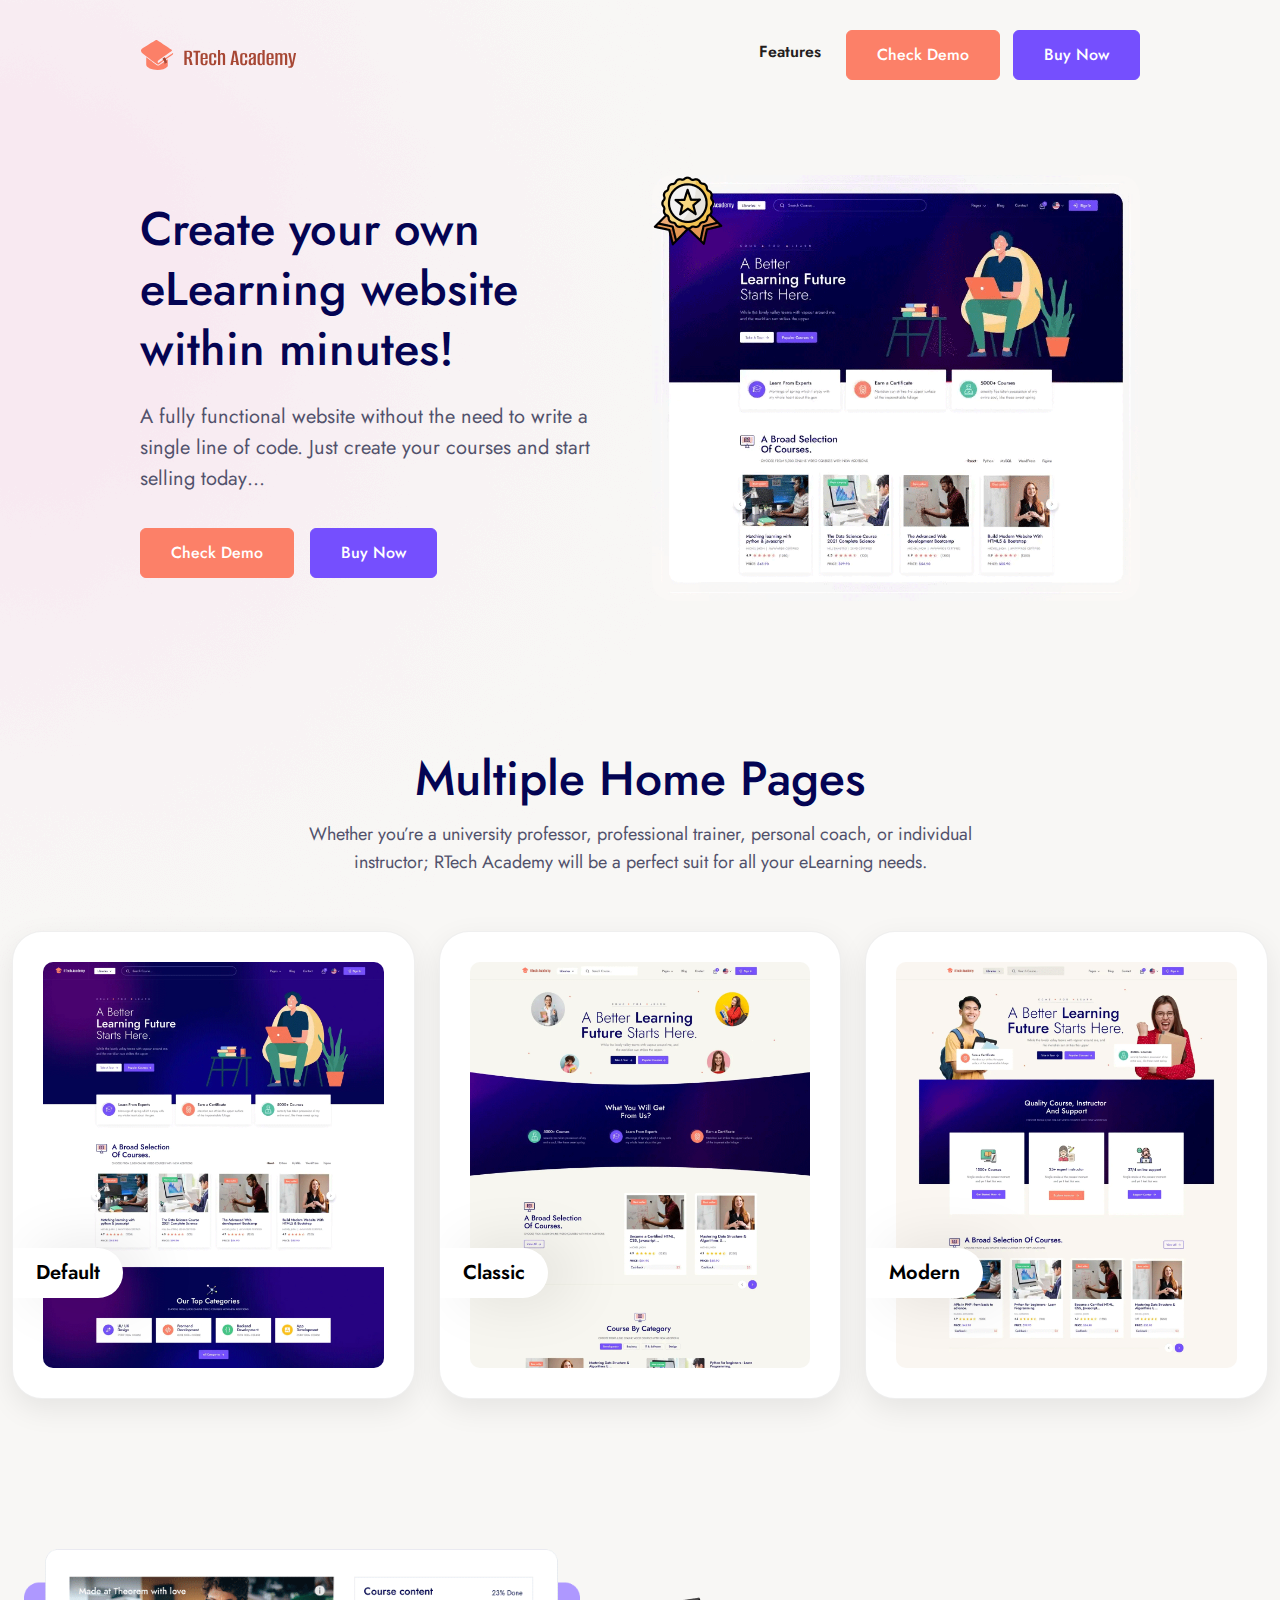
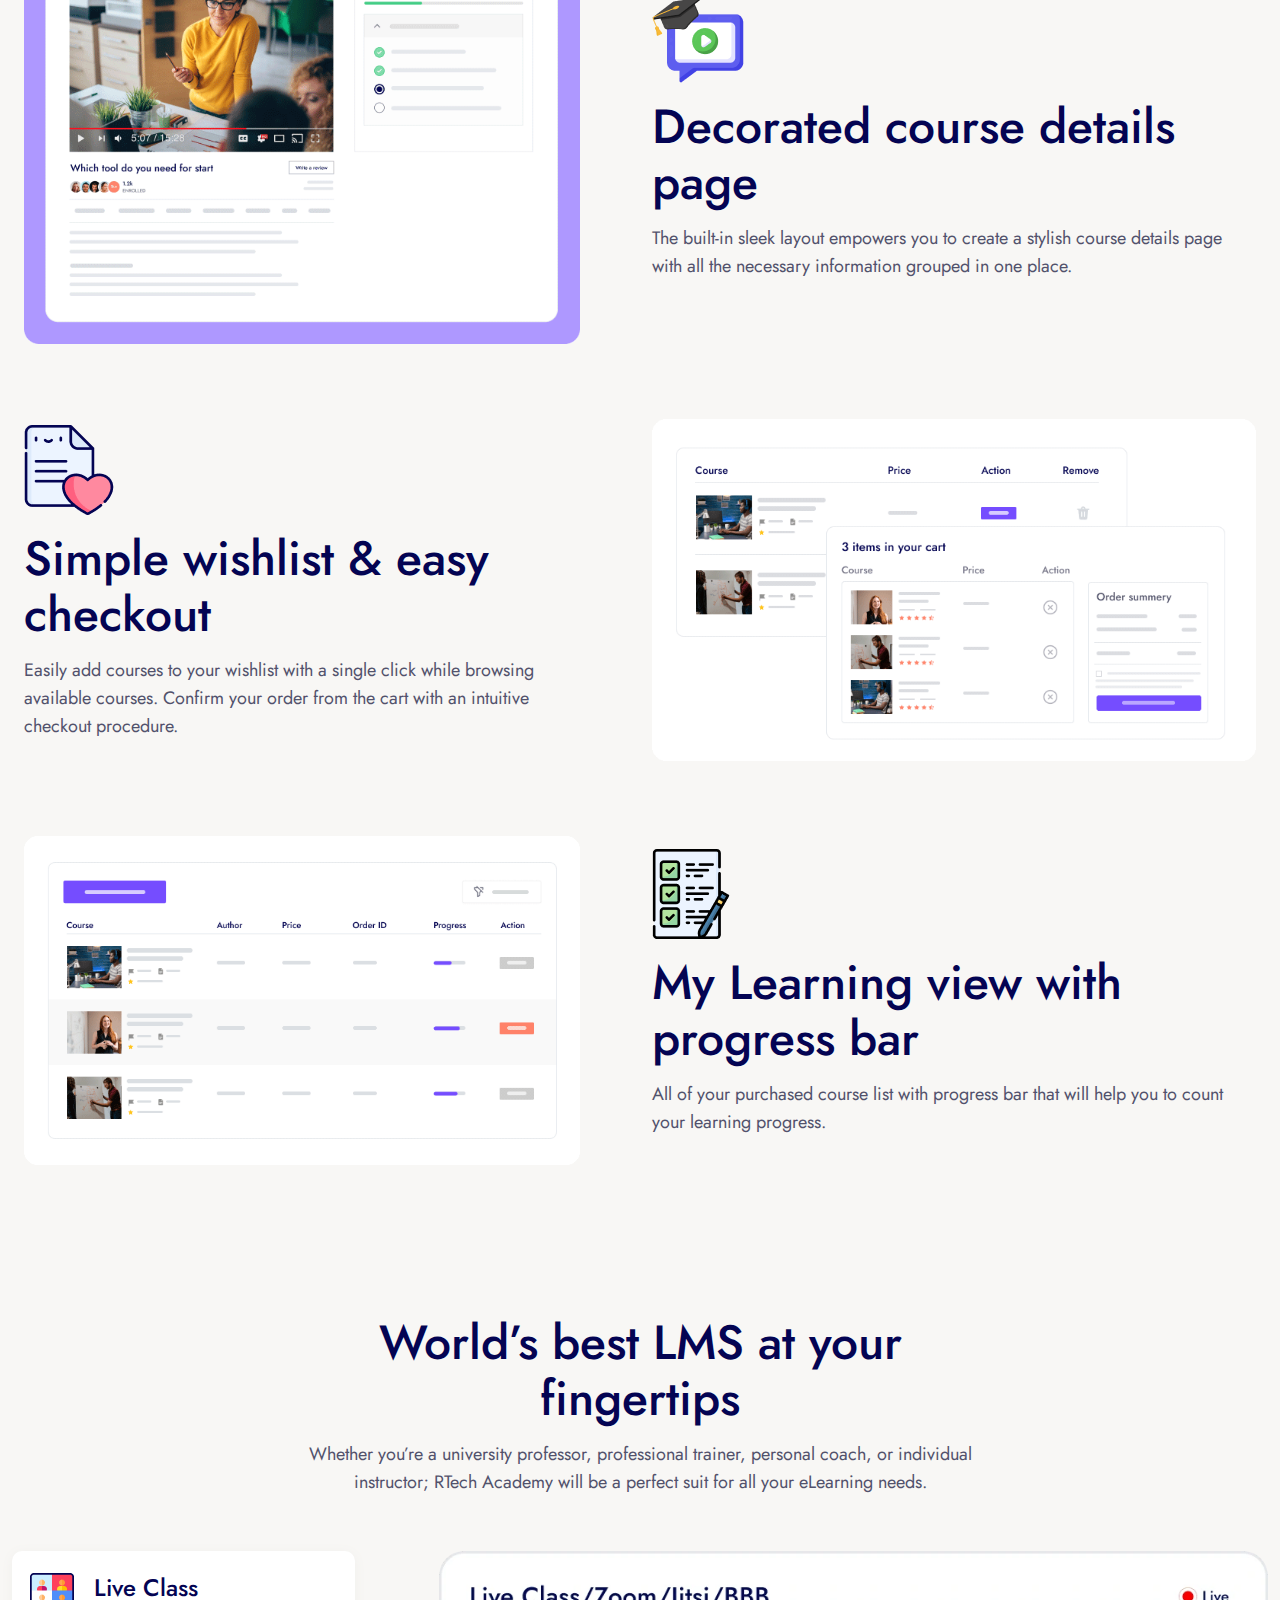
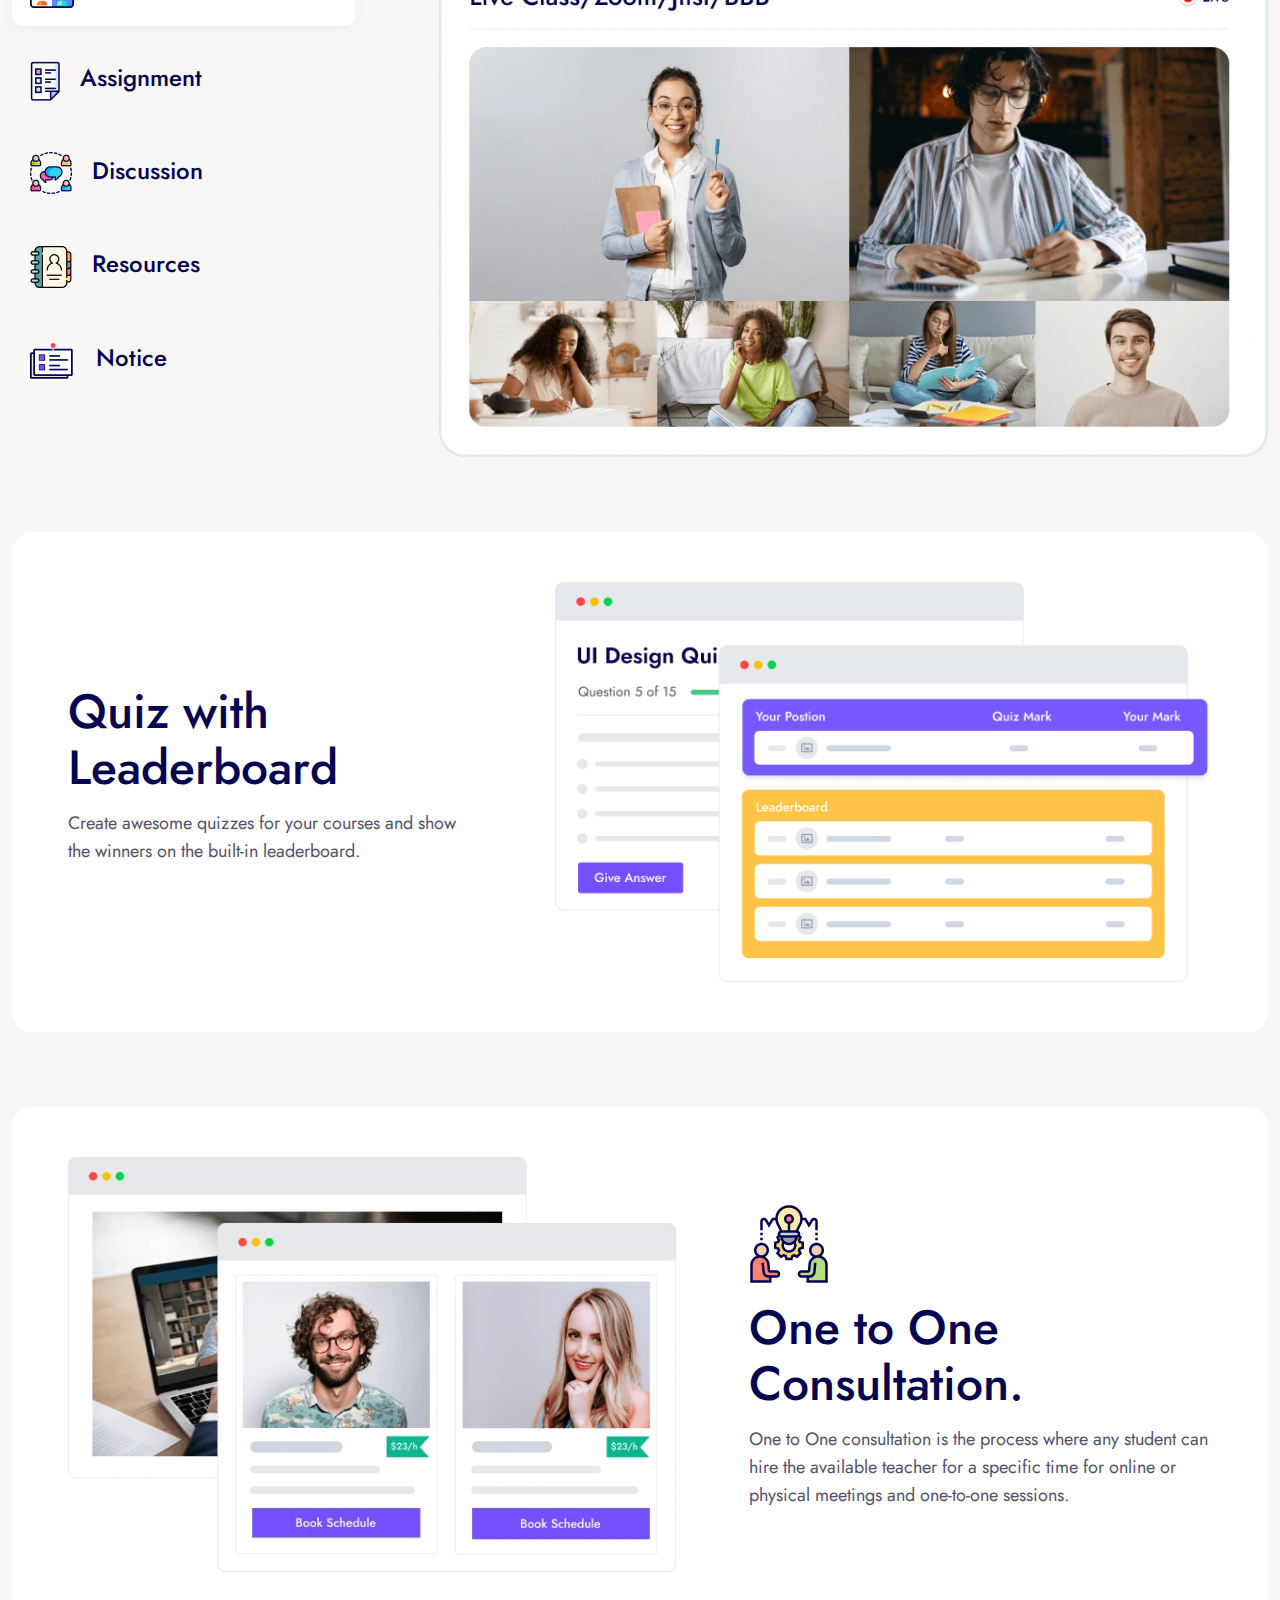
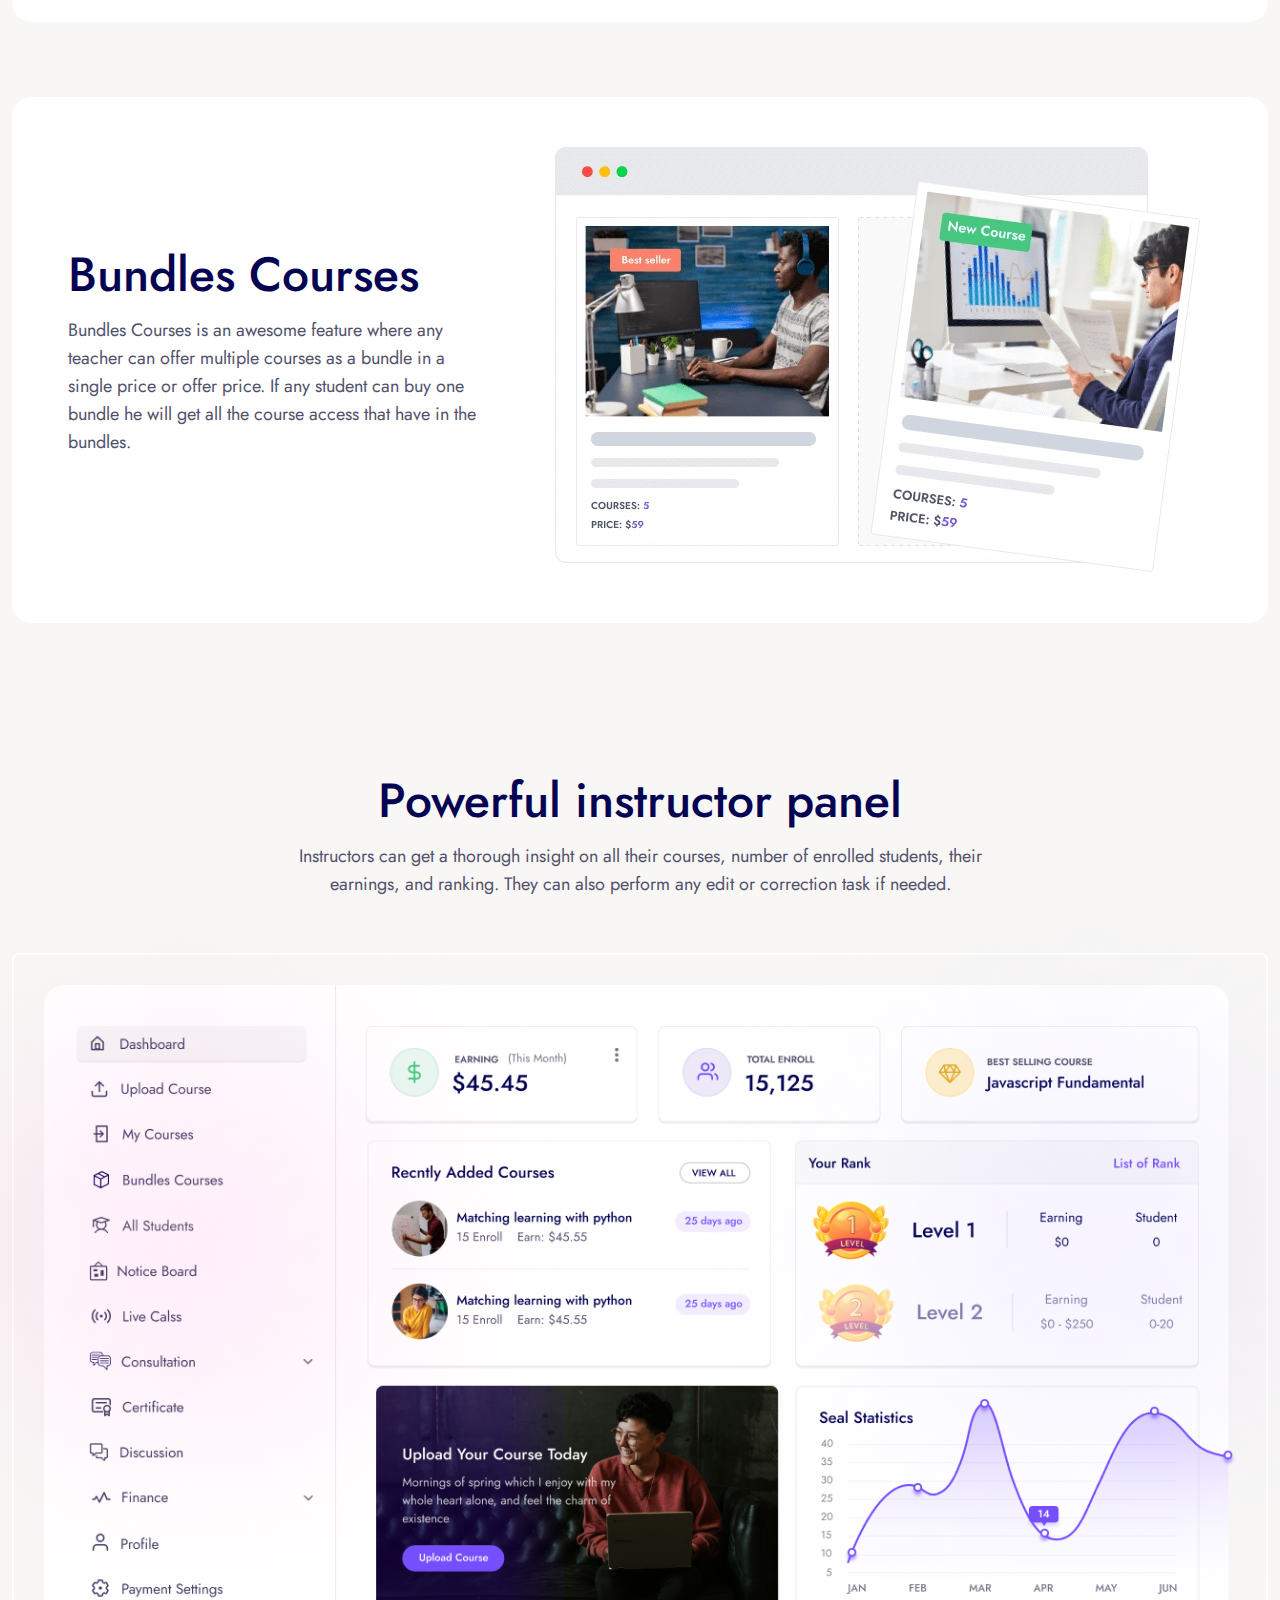
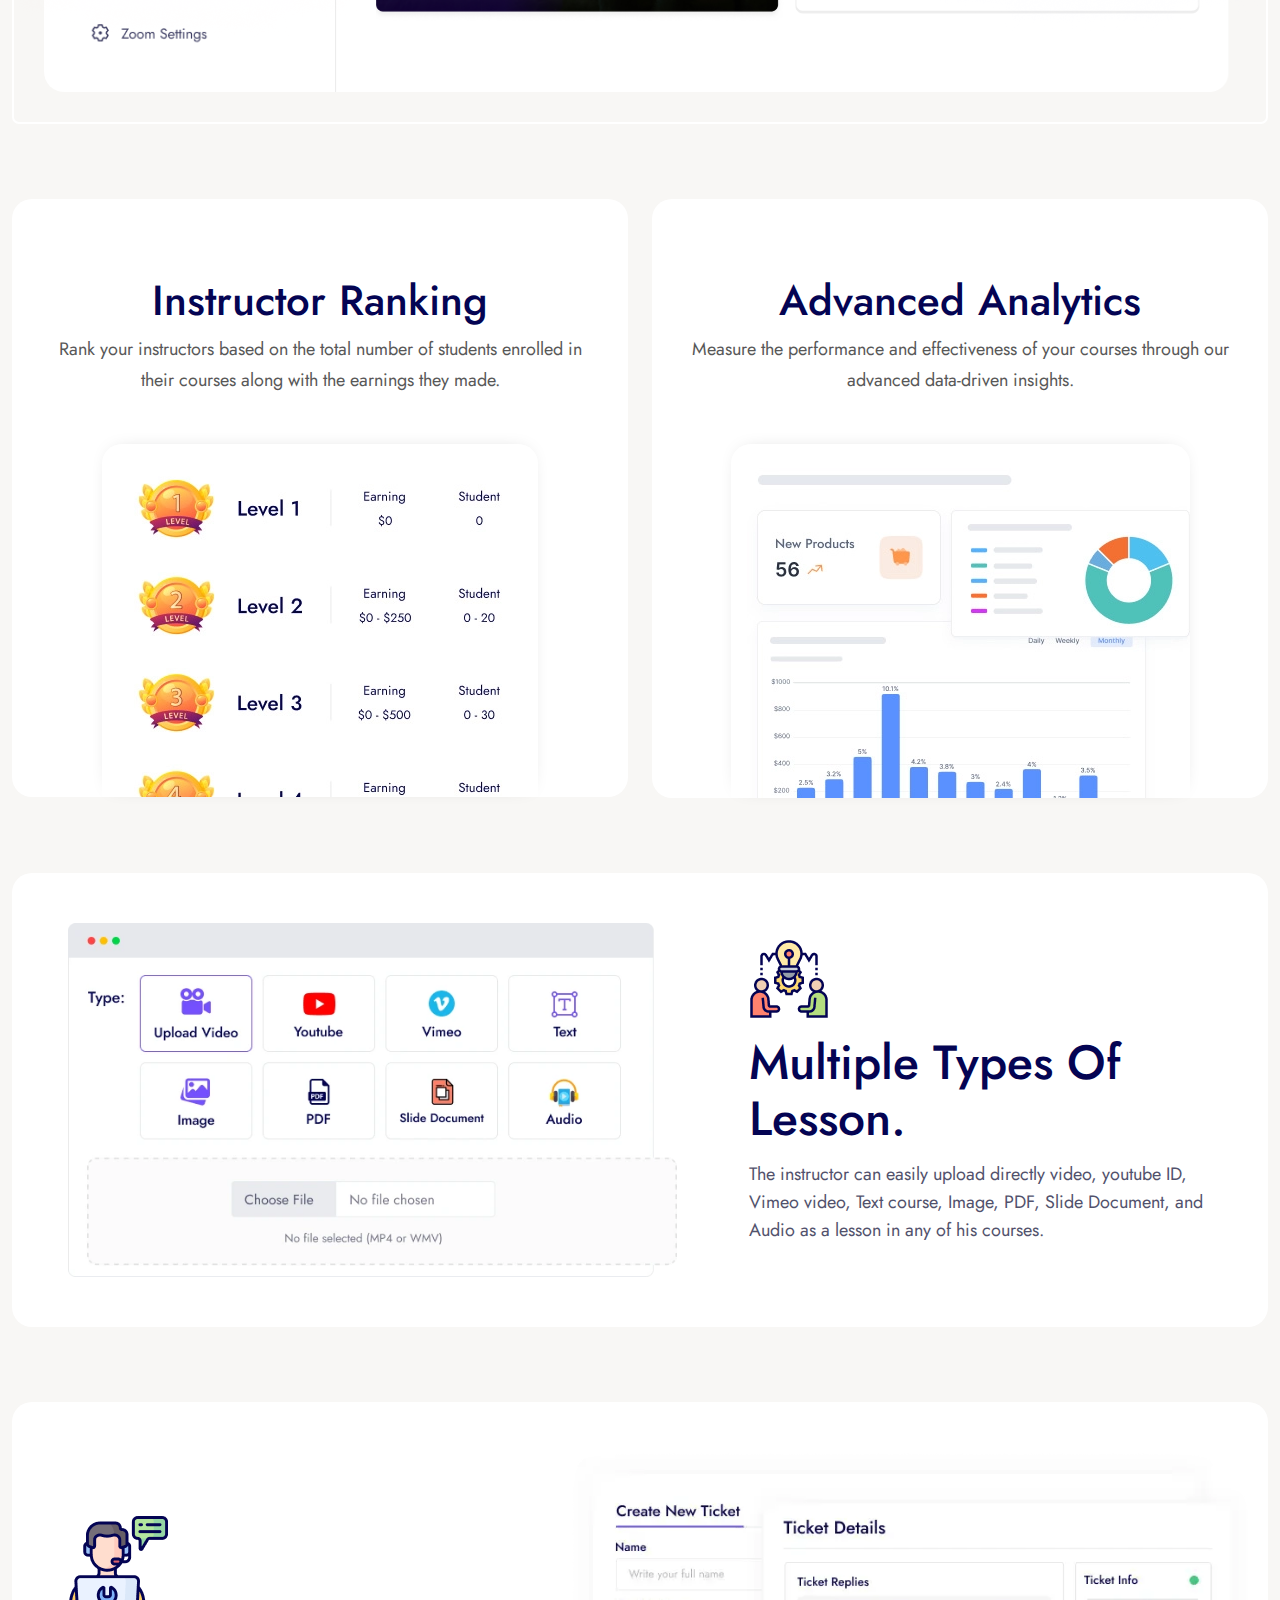
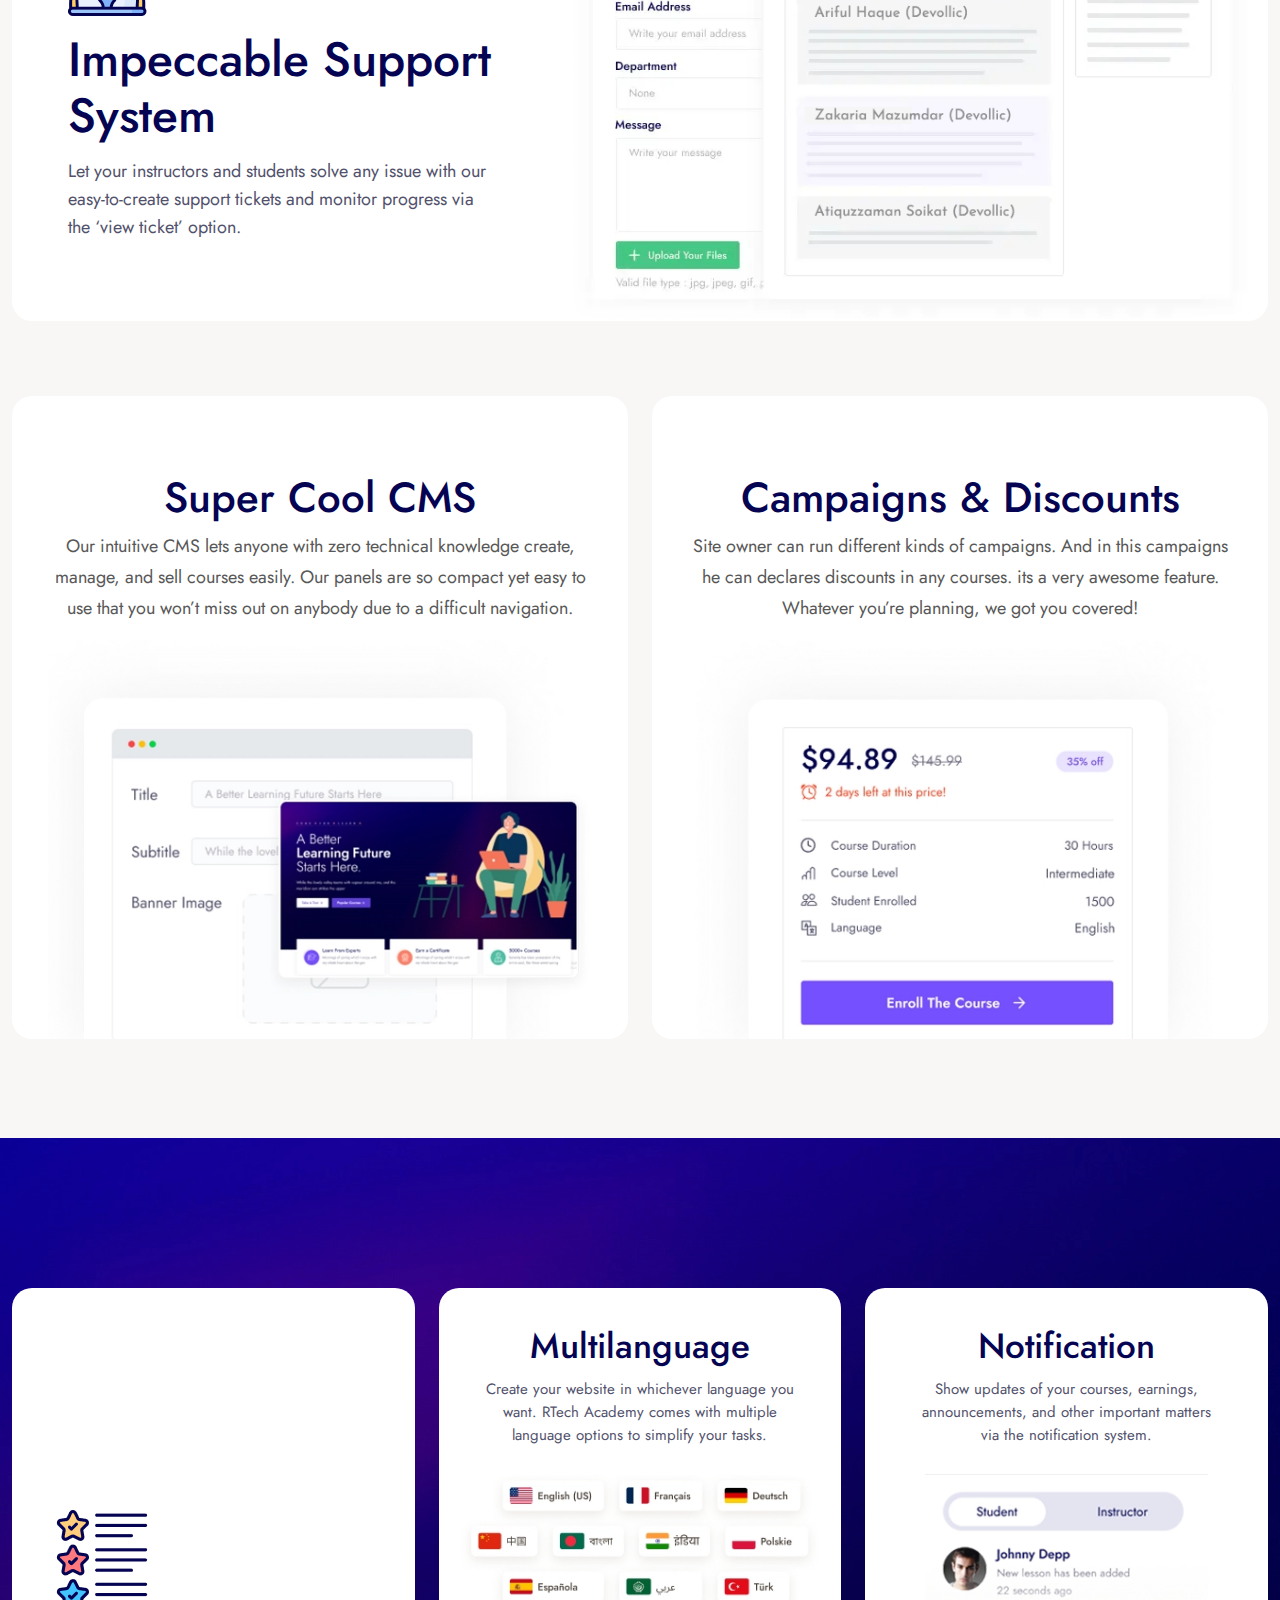
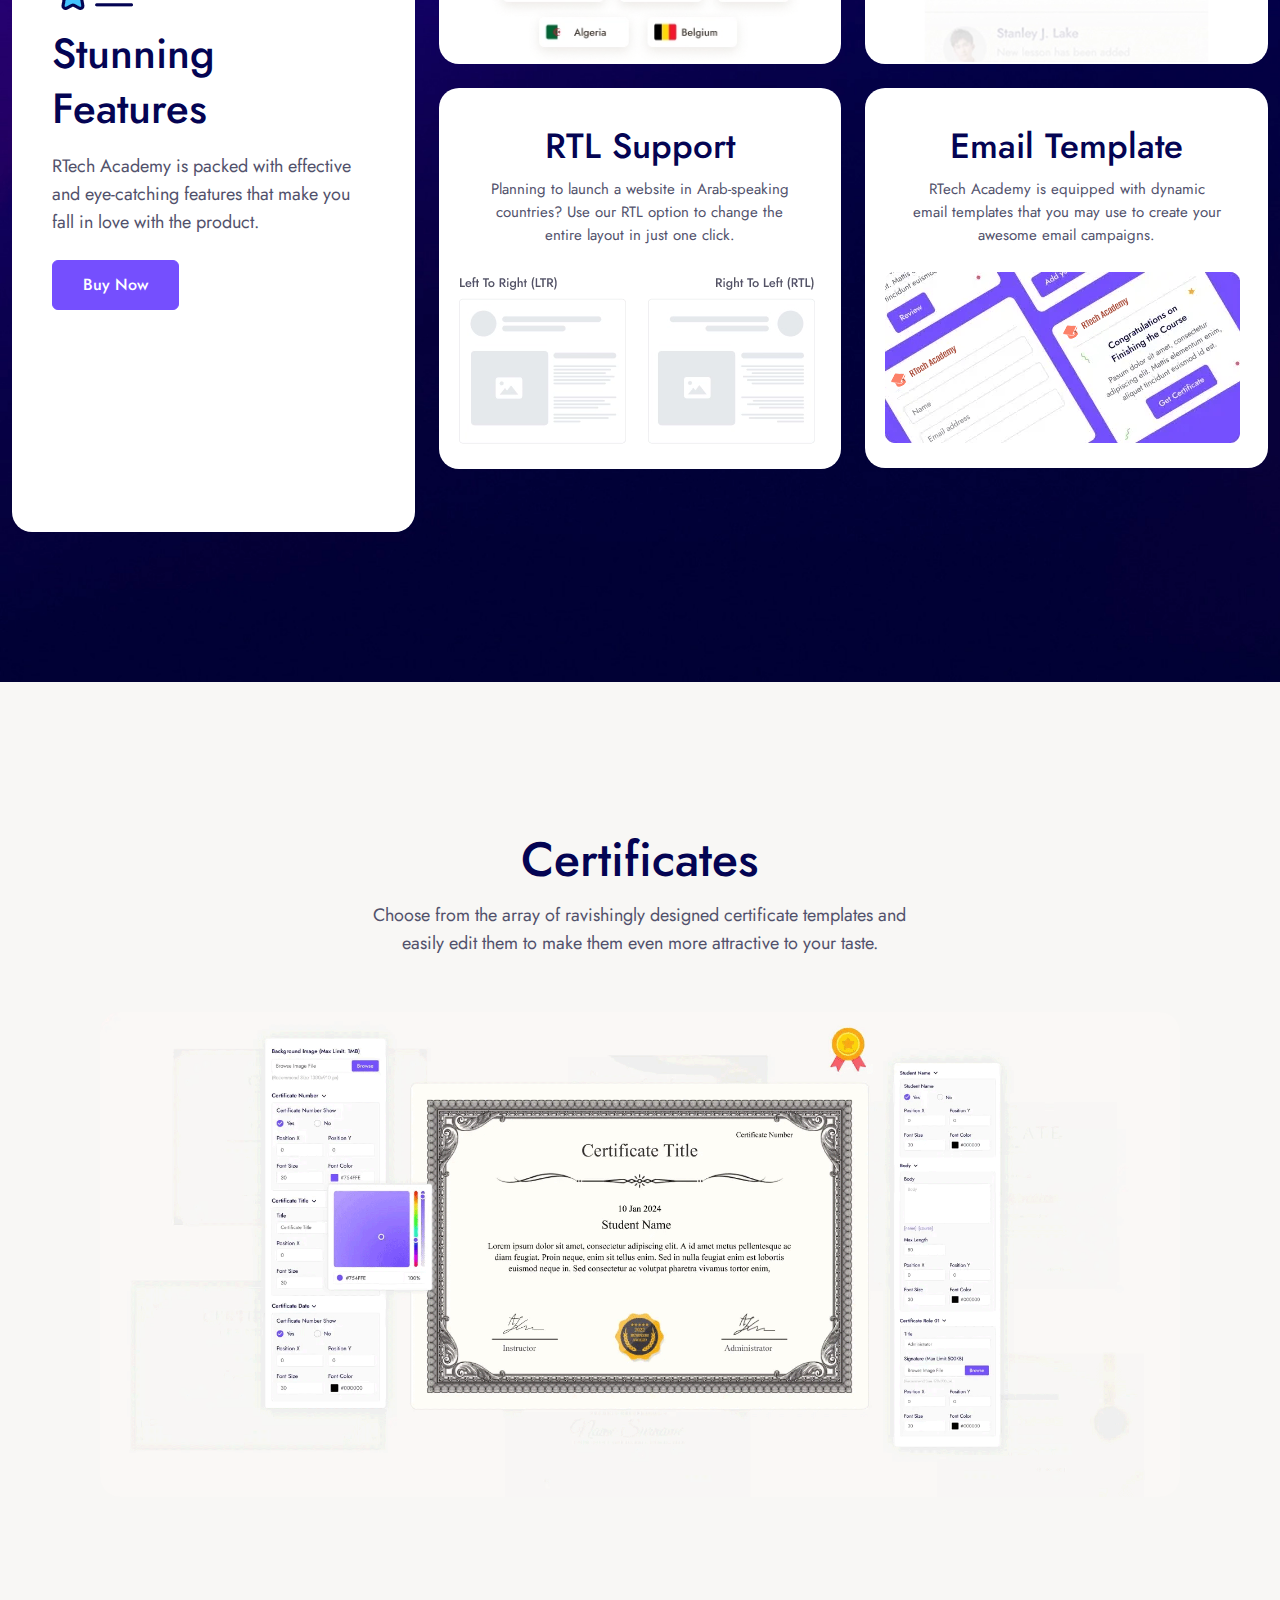
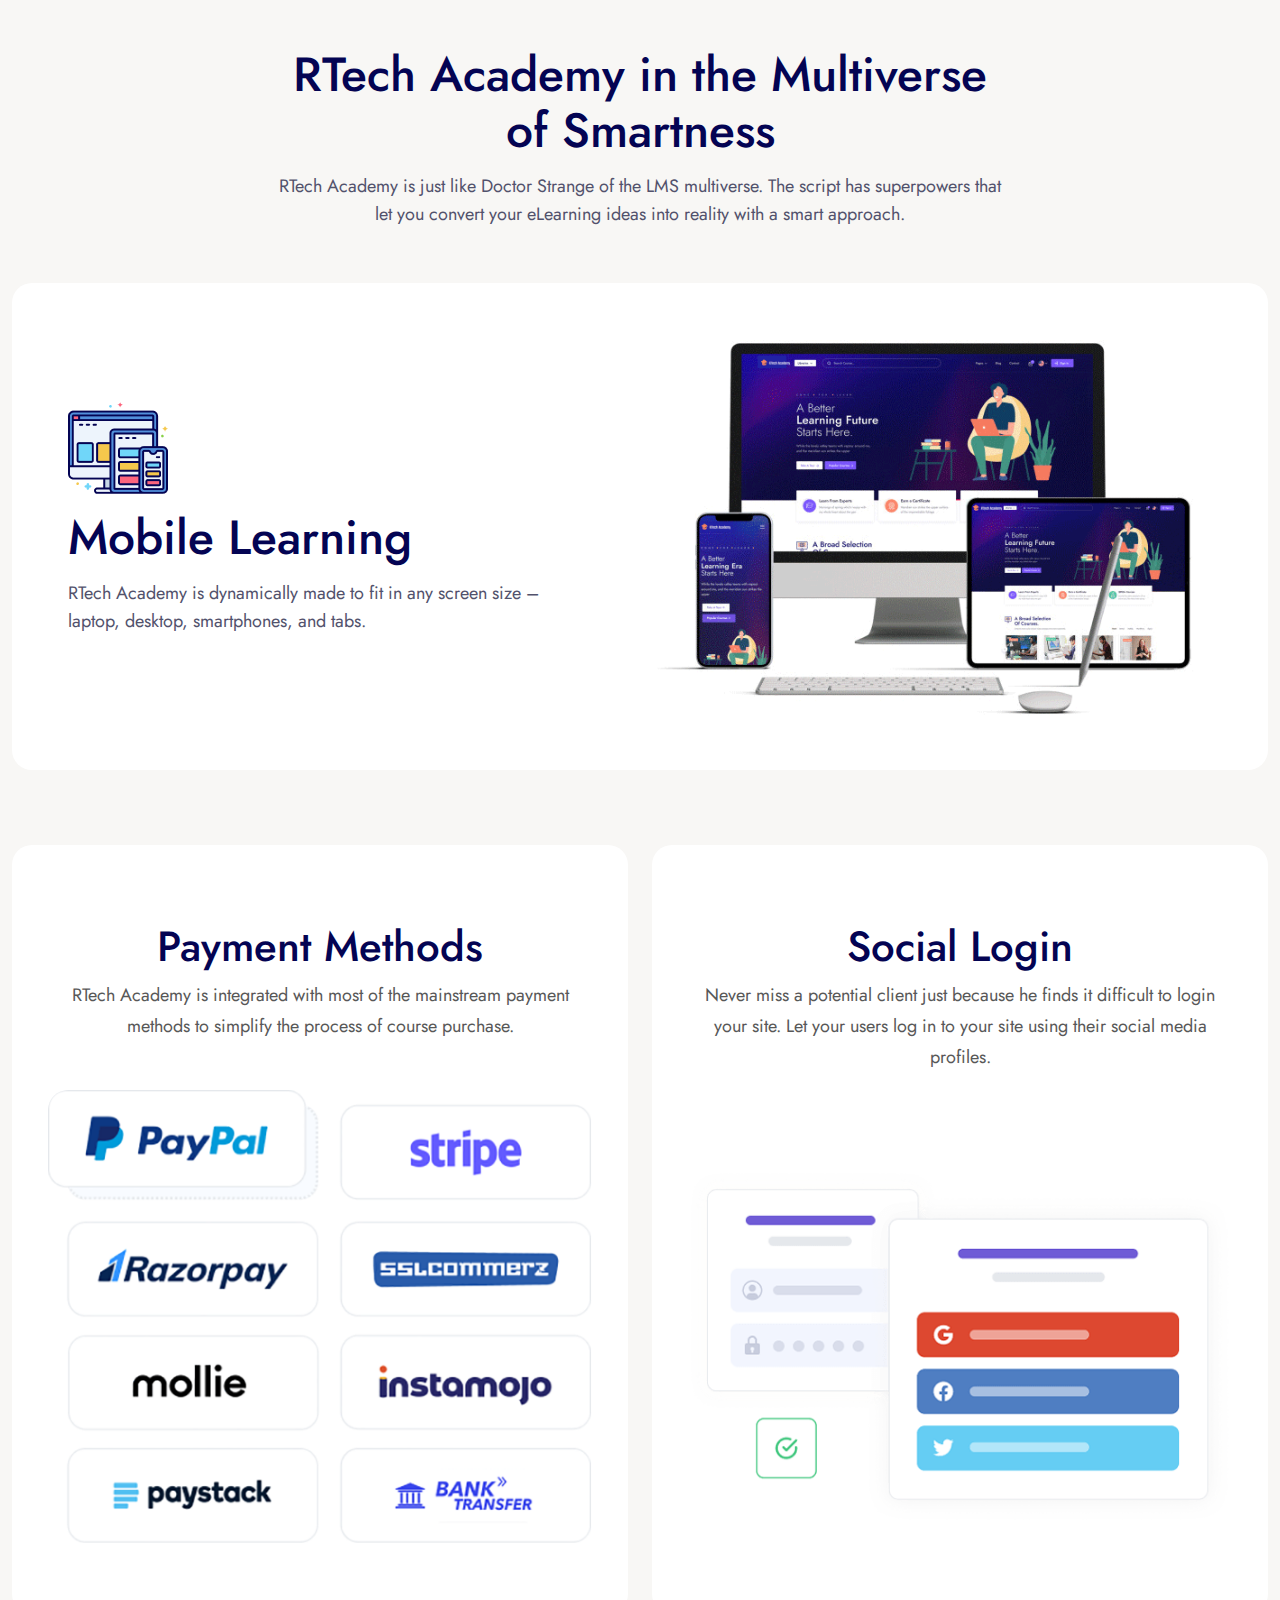
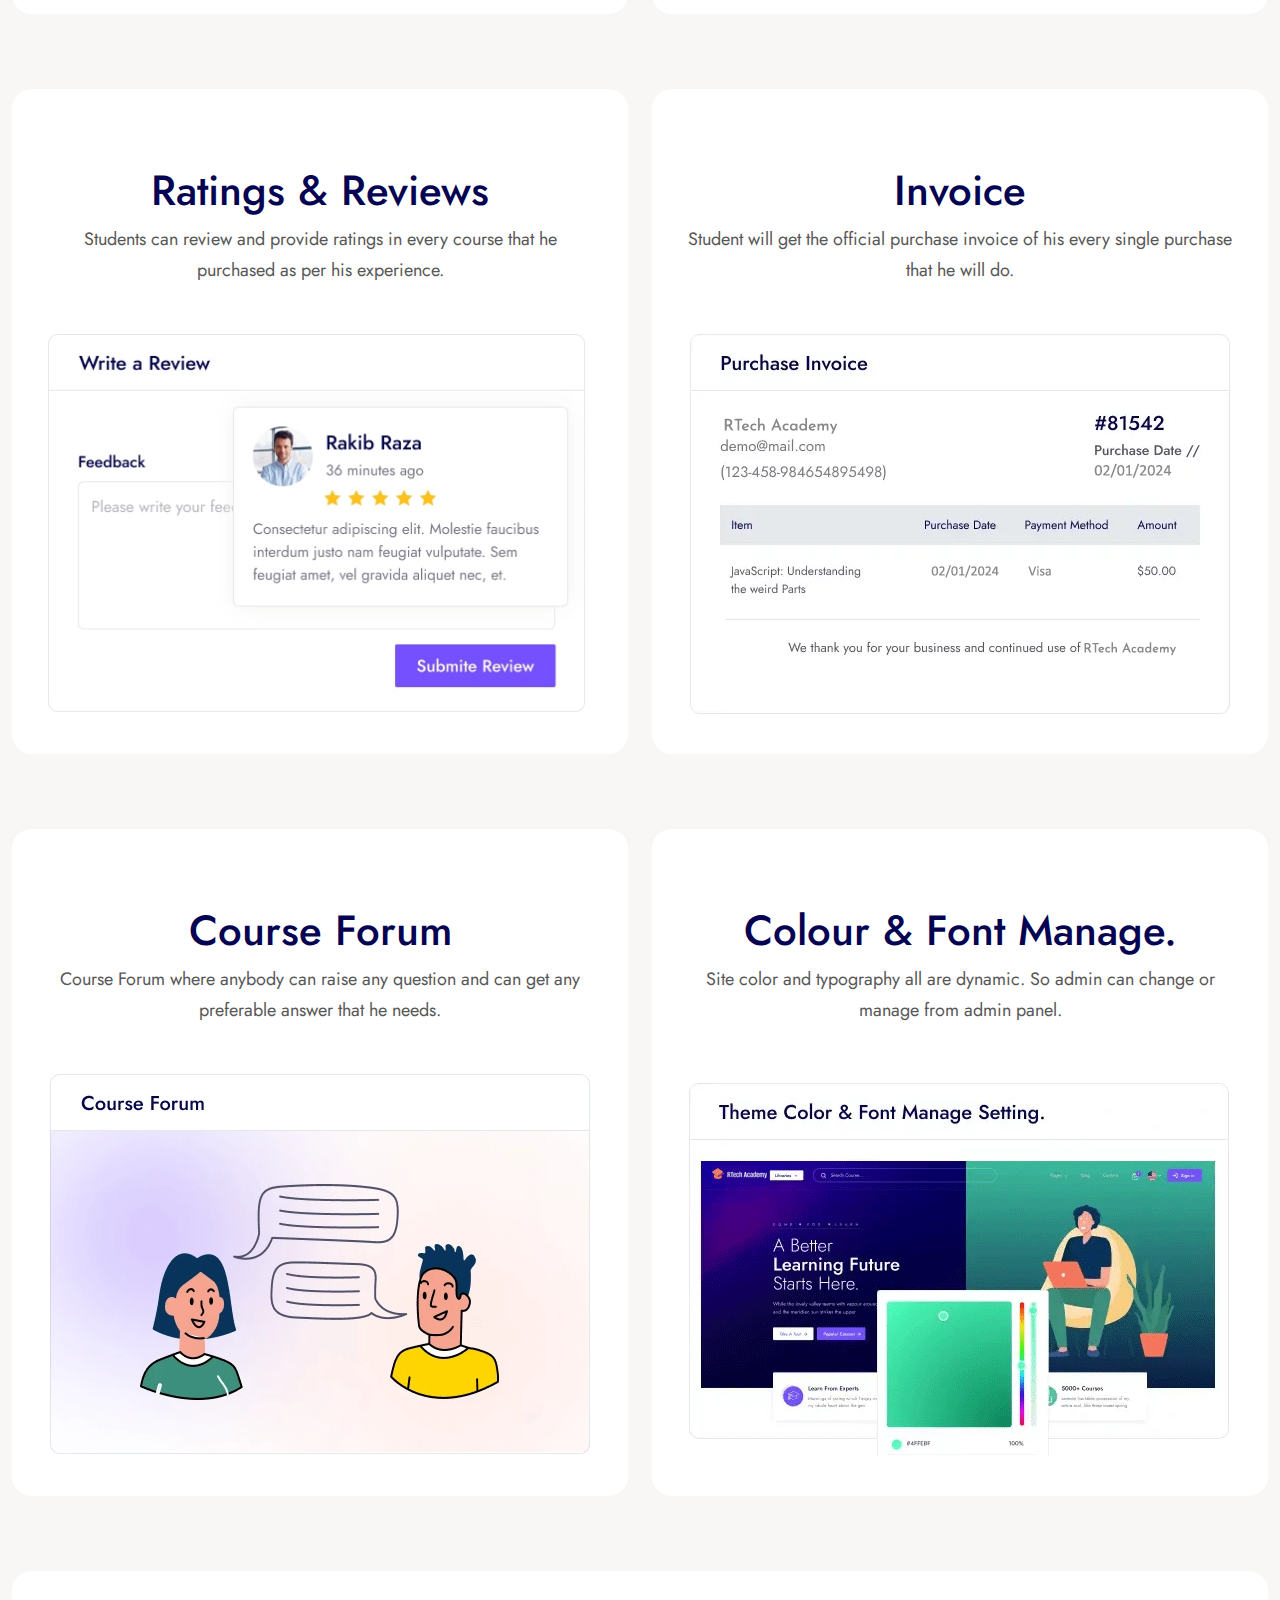
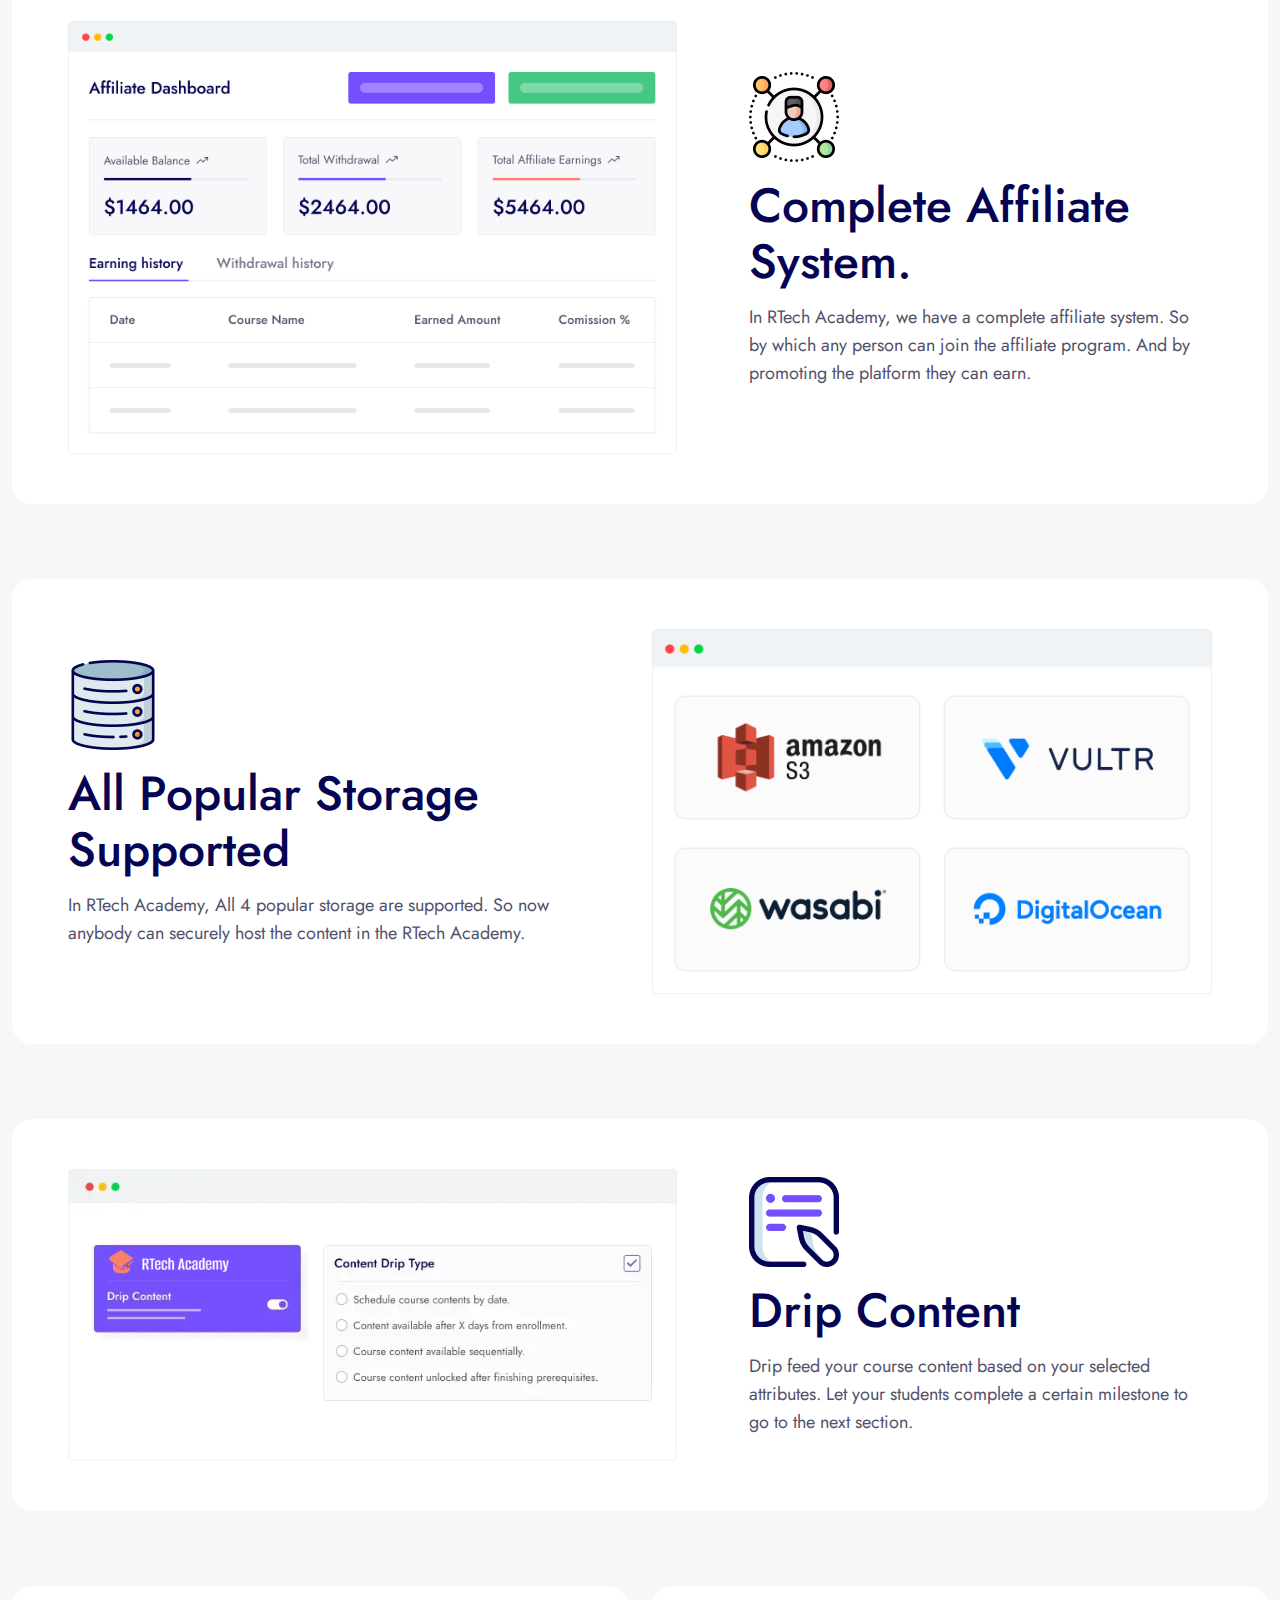
<file: index.html>
<!DOCTYPE html>
<html lang="en">
  <meta http-equiv="content-type" content="text/html;charset=utf-8" />
  <head>
    <meta charset="UTF-8" />
    <meta name="viewport" content="width=device-width, initial-scale=1.0" />
    <title>RTech Academy - Learning Management System</title>
    <link rel="shortcut icon" href="images/favicon.png" type="image/x-icon" />
    <link rel="stylesheet" href="css/bootstrap.min.css" />
    <link rel="stylesheet" href="css/animate.min.css" />
    <link rel="stylesheet" href="css/style.css" />
  </head>
  <body>
    <div id="preloader">
      <div id="status">
        <img src="images/logo.svg" alt="img" />
      </div>
    </div>

    <nav class="header-area navbar navbar-expand-lg" id="sticky">
      <div class="container-fluid">
        <a class="navbar-brand" href="index-2.html">
          <div class="logo-area">
            <img src="images/logo.svg" alt="logo" />
          </div>
        </a>
        <button
          class="navbar-toggler"
          type="button"
          data-bs-toggle="collapse"
          data-bs-target="#navbarScroll"
          aria-controls="navbarScroll"
          aria-expanded="false"
          aria-label="Toggle navigation"
        >
          <span class="navbar-toggler-icon"></span>
        </button>
        <div class="collapse navbar-collapse menu-area" id="navbarScroll">
          <ul class="navbar-nav ms-auto my-lg-0 navbar-nav-scroll">
            <li class="nav-item">
              <a class="nav-link" href="#HomeDemos">Features</a>
            </li>
            <div class="logo-area text-right">
              <a
                class="primary-btn orange-btn see-demos-button header-btn me-2"
                href="#homePreview"
                target="_blank"
                >Check Demo</a
              >
              <a
                class="primary-btn-outline purple-btn see-demos-button"
                href="https://devollic.com/#footer"
                target="_blank"
                >Buy Now</a
              >
            </div>
          </ul>
        </div>
      </div>
    </nav>

    <section class="banner-area position-relative pb-0">
      <div class="hero-floating-img hero-big-floating-img position-absolute">
        <img src="images/hero-floating-effect.png" alt="img" />
      </div>
      <div class="container-fluid">
        <div class="row justify-content-center align-items-center">
          <div class="col-lg-6">
            <div class="banner-text">
              <h1>Create your own eLearning website within minutes!</h1>
              <p>
                A fully functional website without the need to write a single
                line of code. Just create your courses and start selling today…
              </p>
              <div class="hero-btns d-flex">
                <a class="primary-btn see-demos-button me-3" href="#homePreview"
                  >Check Demo</a
                >
                <a
                  class="primary-btn-outline purple-btn see-demos-button"
                  href="https://devollic.com/#footer"
                  target="_blank"
                  >Buy Now</a
                >
              </div>
            </div>
          </div>
          <div class="col-lg-6">
            <div class="hero-img-wrap position-relative">
              <img
                src="images/hero-floating.png"
                alt="RTech Academy"
                class="img-fluid hero-floating-img position-absolute"
              />
              <img
                src="images/hero-area-img.png"
                alt="RTech Academy"
                class="img-fluid"
              />
            </div>
          </div>
        </div>
      </div>
    </section>

    <section class="section-top" id="homePreview">
      <div class="container">
        <div class="row">
          <div class="col-12">
            <div class="powerful-instructor-title text-center">
              <h3>Multiple Home Pages</h3>
              <p>
                Whether you’re a university professor, professional trainer,
                personal coach, or individual instructor; RTech Academy will be
                a perfect suit for all your eLearning needs.
              </p>
            </div>
          </div>
        </div>
        <div class="row sf-rg-30">
          <div class="col-lg-4 col-md-6">
            <div class="sf-homePrevew">
              <img src="images/default.png" alt="Default" />
              <span>Default</span>
              <a href="https://lms.devollic.com" target="__blank" class="demoLink">Demo</a>
            </div>
          </div>
          <div class="col-lg-4 col-md-6">
            <div class="sf-homePrevew">
              <img src="images/classic.png" alt="Classic" />
              <span>Classic</span>
              <a href="https://lms.devollic.com" target="__blank" class="demoLink">Demo</a>
            </div>
          </div>
          <div class="col-lg-4 col-md-6">
            <div class="sf-homePrevew">
              <img src="images/modern.png" alt="Modern" />
              <span>Modern</span>
              <a href="https://lms.devollic.com" target="__blank" class="demoLink">Demo</a>
            </div>
          </div>
        </div>
      </div>
    </section>

    <section class="section-top">
      <div class="container">
        <div class="row mb-100">
          <div class="col-12">
            <div
              class="row multiple-type-inner-row nice-course-item align-items-center p-0 m-0"
            >
              <div class="col-md-12 col-lg-6 col-xl-6">
                <div class="multiple-type-right-img">
                  <img
                    src="images/nice-course-icon/nice-course-big-1.png"
                    alt="img"
                    class="img-fluid"
                  />
                </div>
              </div>
              <div class="col-md-12 col-lg-6 col-xl-6">
                <div class="inner-title-wrap">
                  <img
                    src="images/nice-course-icon/nice-course-icon.png"
                    alt="img"
                    class="img-fluid mb-3"
                  />
                  <h3 class>Decorated course details page</h3>
                  <p class>
                    The built-in sleek layout empowers you to create a stylish
                    course details page with all the necessary information
                    grouped in one place.
                  </p>
                </div>
              </div>
            </div>
          </div>
        </div>
        <div class="row mb-100">
          <div class="col-12">
            <div
              class="row multiple-type-inner-row nice-course-item align-items-center p-0 m-0"
            >
              <div class="col-md-12 col-lg-6 col-xl-6">
                <div class="inner-title-wrap">
                  <img
                    src="images/nice-course-icon/simple-wishlist.png"
                    alt="img"
                    class="img-fluid mb-3"
                  />
                  <h3 class>Simple wishlist & easy checkout</h3>
                  <p class>
                    Easily add courses to your wishlist with a single click
                    while browsing available courses. Confirm your order from
                    the cart with an intuitive checkout procedure.
                  </p>
                </div>
              </div>
              <div class="col-md-12 col-lg-6 col-xl-6">
                <div class="multiple-type-right-img">
                  <img
                    src="images/nice-course-icon/nice-course-big-3.png"
                    alt="img"
                    class="img-fluid"
                  />
                </div>
              </div>
            </div>
          </div>
        </div>
        <div class="row">
          <div class="col-12">
            <div
              class="row multiple-type-inner-row nice-course-item align-items-center p-0 m-0"
            >
              <div class="col-md-12 col-lg-6 col-xl-6">
                <div class="multiple-type-right-img">
                  <img
                    src="images/nice-course-icon/nice-course-big-2.png"
                    alt="img"
                    class="img-fluid"
                  />
                </div>
              </div>
              <div class="col-md-12 col-lg-6 col-xl-6">
                <div class="inner-title-wrap">
                  <img
                    src="images/nice-course-icon/course-list-view.png"
                    alt="img"
                    class="img-fluid mb-3"
                  />
                  <h3 class>My Learning view with progress bar</h3>
                  <p class>
                    All of your purchased course list with progress bar that
                    will help you to count your learning progress.
                  </p>
                </div>
              </div>
            </div>
          </div>
        </div>
      </div>
    </section>

    <section class="experience-the-best-of-learning-area section-top mb-100">
      <div class="container">
        <div class="row">
          <div class="col-12">
            <div class="powerful-instructor-title text-center">
              <h3>World’s best LMS at your fingertips</h3>
              <p>
                Whether you’re a university professor, professional trainer,
                personal coach, or individual instructor; RTech Academy will be
                a perfect suit for all your eLearning needs.
              </p>
            </div>
          </div>
        </div>
        <div class="row">
          <div class="col-12">
            <div
              class="experience-the-best-tab-area row d-flex align-items-start"
            >
              <div class="col-md-12 col-lg-4 col-xl-4 col-xxl-4">
                <div
                  class="nav flex-column nav-pills"
                  id="v-pills-tab"
                  role="tablist"
                  aria-orientation="vertical"
                >
                  <button
                    class="nav-link active"
                    id="v-pills-disabled-tab"
                    data-bs-toggle="pill"
                    data-bs-target="#v-pills-disabled"
                    type="button"
                    role="tab"
                    aria-controls="v-pills-disabled"
                    aria-selected="true"
                  >
                    <img
                      src="images/experience-best-icon/live-class.png"
                      alt="tab"
                    />Live Class
                  </button>
                  <button
                    class="nav-link"
                    id="v-pills-home-tab"
                    data-bs-toggle="pill"
                    data-bs-target="#v-pills-home"
                    type="button"
                    role="tab"
                    aria-controls="v-pills-home"
                    aria-selected="false"
                  >
                    <img
                      src="images/experience-best-icon/assignment1.png"
                      alt="tab"
                    />Assignment
                  </button>
                  <button
                    class="nav-link"
                    id="v-pills-messages-tab"
                    data-bs-toggle="pill"
                    data-bs-target="#v-pills-messages"
                    type="button"
                    role="tab"
                    aria-controls="v-pills-messages"
                    aria-selected="false"
                  >
                    <img
                      src="images/experience-best-icon/discussion.png"
                      alt="tab"
                    />Discussion
                  </button>
                  <button
                    class="nav-link"
                    id="v-pills-settings-tab"
                    data-bs-toggle="pill"
                    data-bs-target="#v-pills-settings"
                    type="button"
                    role="tab"
                    aria-controls="v-pills-settings"
                    aria-selected="false"
                  >
                    <img
                      src="images/experience-best-icon/resources.png"
                      alt="tab"
                    />Resources
                  </button>
                  <button
                    class="nav-link"
                    id="v-pills-profile-tab"
                    data-bs-toggle="pill"
                    data-bs-target="#v-pills-profile"
                    type="button"
                    role="tab"
                    aria-controls="v-pills-profile"
                    aria-selected="false"
                  >
                    <img
                      src="images/experience-best-icon/noticeboard1.png"
                      alt="tab"
                    />Notice
                  </button>
                </div>
              </div>
              <div class="col-md-12 col-lg-8 col-xl-8 col-xxl-8">
                <div class="tab-content" id="v-pills-tabContent">
                  <div
                    class="tab-pane fade"
                    id="v-pills-home"
                    role="tabpanel"
                    aria-labelledby="v-pills-home-tab"
                    tabindex="0"
                  >
                    <img
                      src="images/experience-best-icon/assignment-big.png"
                      alt="img"
                    />
                  </div>
                  <div
                    class="tab-pane fade"
                    id="v-pills-profile"
                    role="tabpanel"
                    aria-labelledby="v-pills-profile-tab"
                    tabindex="0"
                  >
                    <img
                      src="images/experience-best-icon/notice-big.png"
                      alt="img"
                    />
                  </div>
                  <div
                    class="tab-pane fade show active"
                    id="v-pills-disabled"
                    role="tabpanel"
                    aria-labelledby="v-pills-disabled-tab"
                    tabindex="0"
                  >
                    <img
                      src="images/experience-best-icon/live-class-big.webp"
                      alt="img"
                    />
                  </div>
                  <div
                    class="tab-pane fade"
                    id="v-pills-messages"
                    role="tabpanel"
                    aria-labelledby="v-pills-messages-tab"
                    tabindex="0"
                  >
                    <img
                      src="images/experience-best-icon/discussion-big.webp"
                      alt="img"
                    />
                  </div>
                  <div
                    class="tab-pane fade"
                    id="v-pills-settings"
                    role="tabpanel"
                    aria-labelledby="v-pills-settings-tab"
                    tabindex="0"
                  >
                    <img
                      src="images/experience-best-icon/resources-big.webp"
                      alt="img"
                    />
                  </div>
                </div>
              </div>
            </div>
          </div>
        </div>
      </div>
    </section>

    <section class="quick-awesome-leatherboard-area">
      <div class="container">
        <div class="row mb-100">
          <div class="col-12">
            <div
              class="row multiple-type-inner-row nice-course-item bg-white m-0 align-items-center"
            >
              <div class="col-md-12 col-lg-6 col-xl-5">
                <div class="inner-title-wrap">
                  <h3 class>Quiz with Leaderboard</h3>
                  <p class>
                    Create awesome quizzes for your courses and show the winners
                    on the built-in leaderboard.
                  </p>
                </div>
              </div>
              <div class="col-md-12 col-lg-6 col-xl-7">
                <div class="multiple-type-right-img">
                  <img
                    src="images/nice-course-icon/nice-course-big-4.png"
                    alt="img"
                    class="img-fluid"
                  />
                </div>
              </div>
            </div>
          </div>
        </div>
        <div class="row mb-100">
          <div class="col-12">
            <div
              class="row multiple-type-inner-row nice-course-item bg-white m-0 align-items-center"
            >
              <div class="col-md-12 col-lg-6 col-xl-7">
                <div class="multiple-type-right-img">
                  <img
                    src="images/nice-course-icon/one-to-one-consultation-big.webp"
                    alt="img"
                    class="img-fluid"
                  />
                </div>
              </div>
              <div class="col-md-12 col-lg-6 col-xl-5">
                <div class="inner-title-wrap">
                  <img
                    src="images/nice-course-icon/one-to-one-consultation.png"
                    alt="img"
                    class="img-fluid mb-3"
                  />
                  <h3 class>One to One Consultation.</h3>
                  <p class>
                    One to One consultation is the process where any student can
                    hire the available teacher for a specific time for online or
                    physical meetings and one-to-one sessions.
                  </p>
                </div>
              </div>
            </div>
          </div>
        </div>
        <div class="row">
          <div class="col-12">
            <div
              class="row multiple-type-inner-row nice-course-item bg-white m-0 align-items-center"
            >
              <div class="col-md-12 col-lg-6 col-xl-5">
                <div class="inner-title-wrap">
                  <h3 class>Bundles Courses</h3>
                  <p class>
                    Bundles Courses is an awesome feature where any teacher can
                    offer multiple courses as a bundle in a single price or
                    offer price. If any student can buy one bundle he will get
                    all the course access that have in the bundles.
                  </p>
                </div>
              </div>
              <div class="col-md-12 col-lg-6 col-xl-7">
                <div class="multiple-type-right-img">
                  <img
                    src="images/nice-course-icon/bundle-courses-big.webp"
                    alt="img"
                    class="img-fluid"
                  />
                </div>
              </div>
            </div>
          </div>
        </div>
      </div>
    </section>

    <section
      class="powerful-instructor-panel-area section-top position-relative mb-100"
    >
      <div class="powerful-floating-img1 position-absolute">
        <img src="images/powerful-instructor-float1.png" alt="img" />
      </div>
      <div class="powerful-floating-img2 position-absolute">
        <img src="images/powerful-instructor-float2.png" alt="img" />
      </div>
      <div class="container">
        <div class="powerful-instructor-title text-center">
          <h3>Powerful instructor panel</h3>
          <p>
            Instructors can get a thorough insight on all their courses, number
            of enrolled students, their earnings, and ranking. They can also
            perform any edit or correction task if needed.
          </p>
        </div>
        <div class="powerful-instructor-img">
          <img
            src="images/powerful-instructor-panel.webp"
            alt="pages-group-image"
            class="img-fluid"
          />
        </div>
      </div>
    </section>

    <section id="Features" class="feature-area-3 mb-100">
      <div class="container">
        <div class="row mb-100">
          <div class="col-md-6">
            <div class="instructor-level-box card feature-box-card text-center">
              <div class="card-body p-0">
                <h2 class="card-title">Instructor Ranking</h2>
                <p class="card-text mt-1 mb-5">
                  Rank your instructors based on the total number of students
                  enrolled in their courses along with the earnings they made.
                </p>
                <img
                  src="images/feature-img/instructor-level.webp"
                  class="img-fluid"
                  alt="img"
                />
              </div>
            </div>
          </div>
          <div class="col-md-6">
            <div class="card feature-box-card text-center">
              <div class="card-body p-0">
                <h2 class="card-title">Advanced Analytics</h2>
                <p class="card-text mt-1 mb-5">
                  Measure the performance and effectiveness of your courses
                  through our advanced data-driven insights.
                </p>
                <img
                  src="images/feature-img/advanced-analytics.webp"
                  class="img-fluid"
                  alt="img"
                />
              </div>
            </div>
          </div>
        </div>
        <div class="row">
          <div class="col-12">
            <div
              class="row multiple-type-inner-row nice-course-item bg-white m-0 align-items-center"
            >
              <div class="col-md-12 col-lg-6 col-xl-7">
                <div class="multiple-type-right-img">
                  <img
                    src="images/nice-course-icon/multiple-types-of-lesson-big.webp"
                    alt="img"
                    class="img-fluid"
                  />
                </div>
              </div>
              <div class="col-md-12 col-lg-6 col-xl-5">
                <div class="inner-title-wrap">
                  <img
                    src="images/nice-course-icon/one-to-one-consultation.png"
                    alt="img"
                    class="img-fluid mb-3"
                  />
                  <h3 class>Multiple Types Of Lesson.</h3>
                  <p class>
                    The instructor can easily upload directly video, youtube ID,
                    Vimeo video, Text course, Image, PDF, Slide Document, and
                    Audio as a lesson in any of his courses.
                  </p>
                </div>
              </div>
            </div>
          </div>
        </div>
      </div>
    </section>

    <section class="quick-awesome-leatherboard-area support-system-area mb-100">
      <div class="container">
        <div class="row mb-100">
          <div class="col-12">
            <div
              class="row multiple-type-inner-row nice-course-item bg-white m-0"
            >
              <div class="col-md-12 col-lg-12 col-xl-5">
                <div class="inner-title-wrap">
                  <img
                    src="images/nice-course-icon/support-system-icon.png"
                    alt="img"
                    class="img-fluid mb-3"
                  />
                  <h3 class>Impeccable Support System</h3>
                  <p class>
                    Let your instructors and students solve any issue with our
                    easy-to-create support tickets and monitor progress via the
                    ‘view ticket’ option.
                  </p>
                </div>
              </div>
              <div class="col-md-12 col-lg-12 col-xl-7">
                <div class="multiple-type-right-img">
                  <img
                    src="images/nice-course-icon/support-system-big.png"
                    alt="img"
                    class="img-fluid"
                  />
                </div>
              </div>
            </div>
          </div>
        </div>
      </div>
    </section>

    <section id="Features" class="feature-area-3 super-cool-cms-area mb-100">
      <div class="container">
        <div class="row">
          <div class="col-md-6">
            <div class="card feature-box-card text-center mb-4">
              <div class="card-body p-0">
                <h2 class="card-title">Super Cool CMS</h2>
                <p class="card-text mt-1">
                  Our intuitive CMS lets anyone with zero technical knowledge
                  create, manage, and sell courses easily. Our panels are so
                  compact yet easy to use that you won’t miss out on anybody due
                  to a difficult navigation.
                </p>
                <img
                  src="images/feature-img/super-cool-cms1.webp"
                  class="img-fluid"
                  alt="img"
                />
              </div>
            </div>
          </div>
          <div class="col-md-6">
            <div class="card feature-box-card text-center mb-4">
              <div class="card-body p-0">
                <h2 class="card-title">Campaigns & Discounts</h2>
                <p class="card-text mt-1">
                  Site owner can run different kinds of campaigns. And in this
                  campaigns he can declares discounts in any courses. its a very
                  awesome feature. Whatever you’re planning, we got you covered!
                </p>
                <img
                  src="images/feature-img/discount-offer1.webp"
                  class="img-fluid"
                  alt="img"
                />
              </div>
            </div>
          </div>
        </div>
      </div>
    </section>

    <section class="our-awesome-featured-area section-bottom section-top">
      <div class="container">
        <div class="row">
          <div class="col-lg-4">
            <div class="awesome-featured-left bg-white">
              <img
                src="images/awesome-feature/awesome-featured1.png"
                alt="a"
                class="mb-3"
              />
              <h3 class="mb-3">Stunning Features</h3>
              <p class="mb-4">
                RTech Academy is packed with effective and eye-catching features
                that make you fall in love with the product.
              </p>
              <a
                class="primary-btn-outline purple-btn see-demos-button header-btn"
                href="https://devollic.com/#footer"
                >Buy Now</a
              >
            </div>
          </div>
          <div class="col-lg-4">
            <div class="awesome-feature-item bg-white pb-0 mb-4">
              <h4>Multilanguage</h4>
              <p>
                Create your website in whichever language you want. RTech
                Academy comes with multiple language options to simplify your
                tasks.
              </p>
              <img src="images/awesome-feature/multi-language.webp" alt="img" />
            </div>
            <div class="awesome-feature-item bg-white">
              <h4>RTL Support</h4>
              <p>
                Planning to launch a website in Arab-speaking countries? Use our
                RTL option to change the entire layout in just one click.
              </p>
              <img src="images/awesome-feature/rtl-support.webp" alt="img" />
            </div>
          </div>
          <div class="col-lg-4">
            <div class="awesome-feature-item bg-white pb-0 mb-4">
              <h4>Notification</h4>
              <p>
                Show updates of your courses, earnings, announcements, and other
                important matters via the notification system.
              </p>
              <img src="images/awesome-feature/notification.webp" alt="img" />
            </div>
            <div class="awesome-feature-item bg-white">
              <h4>Email Template</h4>
              <p>
                RTech Academy is equipped with dynamic email templates that you
                may use to create your awesome email campaigns.
              </p>
              <img src="images/awesome-feature/email-template.png" alt="img" />
            </div>
          </div>
        </div>
      </div>
    </section>

    <section
      class="powerful-instructor-panel-area create-your-own-certificate-area section-top"
    >
      <div class="container-fluid">
        <div class="powerful-instructor-title text-center">
          <h3>Certificates</h3>
          <p>
            Choose from the array of ravishingly designed certificate templates
            and<br />
            easily edit them to make them even more attractive to your taste.
          </p>
        </div>
        <div class="powerful-instructor-img">
          <img
            src="images/certificate-img.png"
            alt="pages-group-image"
            class="img-fluid"
          />
        </div>
      </div>
    </section>

    <section class="quick-awesome-leatherboard-area section-top">
      <div class="container">
        <div class="row">
          <div class="col-12">
            <div class="powerful-instructor-title text-center">
              <h3>RTech Academy in the Multiverse of Smartness</h3>
              <p>
                RTech Academy is just like Doctor Strange of the LMS multiverse.
                The script has superpowers that let you convert your eLearning
                ideas into reality with a smart approach.
              </p>
            </div>
          </div>
        </div>
        <div class="row mb-100">
          <div class="col-12">
            <div
              class="row multiple-type-inner-row nice-course-item bg-white m-0 align-items-center"
            >
              <div class="col-md-12 col-lg-12 col-xl-6">
                <div class="inner-title-wrap">
                  <img
                    src="images/nice-course-icon/fully-responsive.png"
                    alt="img"
                    class="img-fluid mb-3"
                  />
                  <h3 class>Mobile Learning</h3>
                  <p class>
                    RTech Academy is dynamically made to fit in any screen size
                    – laptop, desktop, smartphones, and tabs.
                  </p>
                </div>
              </div>
              <div class="col-md-12 col-lg-12 col-xl-6">
                <div class="multiple-type-right-img">
                  <img
                    src="images/nice-course-icon/fully-responsive-big.png"
                    alt="img"
                    class="img-fluid"
                  />
                </div>
              </div>
            </div>
          </div>
        </div>
        <div class="row payment-methods-area mb-100">
          <div class="col-md-6">
            <div class="card feature-box-card text-center">
              <div class="card-body p-0">
                <h2 class="card-title">Payment Methods</h2>
                <p class="card-text mt-1 mb-5">
                  RTech Academy is integrated with most of the mainstream
                  payment methods to simplify the process of course purchase.
                </p>
                <img
                  src="images/payment-methods/payment-1.webp"
                  class="img-fluid"
                  alt="img"
                />
              </div>
            </div>
          </div>
          <div class="col-md-6">
            <div class="card feature-box-card text-center">
              <div class="card-body p-0">
                <h2 class="card-title">Social Login</h2>
                <p class="card-text mt-1 mb-5">
                  Never miss a potential client just because he finds it
                  difficult to login your site. Let your users log in to your
                  site using their social media profiles.
                </p>
                <img
                  src="images/payment-methods/payment-2.webp"
                  class="img-fluid"
                  alt="img"
                />
              </div>
            </div>
          </div>
        </div>
        <div class="row payment-methods-area mb-100">
          <div class="col-md-6">
            <div class="card feature-box-card text-center">
              <div class="card-body p-0">
                <h2 class="card-title">Ratings & Reviews</h2>
                <p class="card-text mt-1 mb-5">
                  Students can review and provide ratings in every course that
                  he purchased as per his experience.
                </p>
                <img
                  src="images/payment-methods/ratings-and-reviews.webp"
                  class="img-fluid rounded-0"
                  alt="img"
                />
              </div>
            </div>
          </div>
          <div class="col-md-6">
            <div class="card feature-box-card text-center">
              <div class="card-body p-0">
                <h2 class="card-title">Invoice</h2>
                <p class="card-text mt-1 mb-5">
                  Student will get the official purchase invoice of his every
                  single purchase that he will do.
                </p>
                <img
                  src="images/payment-methods/invoice.png"
                  class="img-fluid rounded-0"
                  alt="img"
                />
              </div>
            </div>
          </div>
        </div>
        <div class="row payment-methods-area mb-100">
          <div class="col-md-6">
            <div class="card feature-box-card text-center">
              <div class="card-body p-0">
                <h2 class="card-title">Course Forum</h2>
                <p class="card-text mt-1 mb-5">
                  Course Forum where anybody can raise any question and can get
                  any preferable answer that he needs.
                </p>
                <img
                  src="images/nice-course-icon/course-forum-big.webp"
                  class="img-fluid rounded-0"
                  alt="img"
                />
              </div>
            </div>
          </div>
          <div class="col-md-6">
            <div class="card feature-box-card text-center">
              <div class="card-body p-0">
                <h2 class="card-title">Colour & Font Manage.</h2>
                <p class="card-text mt-1 mb-5">
                  Site color and typography all are dynamic. So admin can change
                  or manage from admin panel.
                </p>
                <img
                  src="images/nice-course-icon/theme-color-font-manage-setting.png"
                  class="img-fluid rounded-0"
                  alt="img"
                />
              </div>
            </div>
          </div>
        </div>
        <div class="row mb-100">
          <div class="col-12">
            <div
              class="row multiple-type-inner-row nice-course-item bg-white m-0 align-items-center"
            >
              <div class="col-md-12 col-lg-6 col-xl-7">
                <div class="multiple-type-right-img">
                  <img
                    src="images/nice-course-icon/complete-affiliate-big.webp"
                    alt="img"
                    class="img-fluid"
                  />
                </div>
              </div>
              <div class="col-md-12 col-lg-6 col-xl-5">
                <div class="inner-title-wrap">
                  <img
                    src="images/nice-course-icon/complete-affiliate.png"
                    alt="img"
                    class="img-fluid mb-3"
                  />
                  <h3 class>Complete Affiliate System.</h3>
                  <p class>
                    In RTech Academy, we have a complete affiliate system. So by
                    which any person can join the affiliate program. And by
                    promoting the platform they can earn.
                  </p>
                </div>
              </div>
            </div>
          </div>
        </div>
        <div class="row mb-100">
          <div class="col-12">
            <div
              class="row multiple-type-inner-row nice-course-item bg-white align-items-center m-0"
            >
              <div class="col-md-12 col-lg-12 col-xl-6">
                <div class="inner-title-wrap">
                  <img
                    src="images/nice-course-icon/amajon-icon.png"
                    alt="img"
                    class="img-fluid mb-3"
                  />
                  <h3 class>All Popular Storage Supported</h3>
                  <p class>
                    In RTech Academy, All 4 popular storage are supported. So
                    now anybody can securely host the content in the RTech
                    Academy.
                  </p>
                </div>
              </div>
              <div class="col-md-12 col-lg-12 col-xl-6">
                <div class="multiple-type-right-img">
                  <img
                    src="images/nice-course-icon/amajon-big.webp"
                    alt="img"
                    class="img-fluid"
                  />
                </div>
              </div>
            </div>
          </div>
        </div>
        <div class="row mb-100">
          <div class="col-12">
            <div
              class="row multiple-type-inner-row nice-course-item bg-white m-0 align-items-center"
            >
              <div class="col-md-12 col-lg-6 col-xl-7">
                <div class="multiple-type-right-img">
                  <img
                    src="images/nice-course-icon/drip-content-big.png"
                    alt="img"
                    class="img-fluid"
                  />
                </div>
              </div>
              <div class="col-md-12 col-lg-6 col-xl-5">
                <div class="inner-title-wrap">
                  <img
                    src="images/nice-course-icon/drip-content-icon.png"
                    alt="img"
                    class="img-fluid mb-3"
                  />
                  <h3 class>Drip Content</h3>
                  <p class>
                    Drip feed your course content based on your selected
                    attributes. Let your students complete a certain milestone
                    to go to the next section.
                  </p>
                </div>
              </div>
            </div>
          </div>
        </div>
        <div class="row payment-methods-area mb-100">
          <div class="col-md-6">
            <div class="card feature-box-card text-center">
              <div class="card-body p-0">
                <h2 class="card-title">Private Mode</h2>
                <p class="card-text mt-1 mb-5">
                  Gain full control over your courses. Show free courses to
                  everyone while reserve your premium courses for the
                  subscription takers only.
                </p>
                <img
                  src="images/feature-img/private-mode.webp"
                  class="img-fluid rounded-0"
                  alt="img"
                />
              </div>
            </div>
          </div>
          <div class="col-md-6">
            <div class="card feature-box-card text-center">
              <div class="card-body p-0">
                <h2 class="card-title">SCORM Courses</h2>
                <p class="card-text mt-1 mb-5">
                  Take advantage of the standard eLearning module. Let your
                  instructors upload their already developed courses without the
                  need of making a change.
                </p>
                <img
                  src="images/feature-img/scorm-courses.webp"
                  class="img-fluid rounded-0"
                  alt="img"
                />
              </div>
            </div>
          </div>
        </div>
        <div class="row payment-methods-area mb-100">
          <div class="col-md-6">
            <div class="card feature-box-card text-center">
              <div class="card-body p-0">
                <h2 class="card-title">Multi Instructor</h2>
                <p class="card-text mt-1 mb-5">
                  Want multiple instructors to run the same course? Do it easily
                  with the multi-instructor option on RTech Academy in just a
                  few clicks.
                </p>
                <img
                  src="images/feature-img/multi-instructor.webp"
                  class="img-fluid rounded-0"
                  alt="img"
                />
              </div>
            </div>
          </div>
          <div class="col-md-6">
            <div class="card feature-box-card text-center">
              <div class="card-body p-0">
                <h2 class="card-title">Device Control</h2>
                <p class="card-text mt-1 mb-5">
                  This feature enables you to select the number of devices that
                  a student can use to access courses on your LMS platform. Set
                  these numbers differently for different packages.
                </p>
                <img
                  src="images/feature-img/device-control.webp"
                  class="img-fluid rounded-0"
                  alt="img"
                />
              </div>
            </div>
          </div>
        </div>
        <div class="row mb-100">
          <div class="col-12">
            <div
              class="row multiple-type-inner-row nice-course-item bg-white align-items-center m-0"
            >
              <div class="col-md-12 col-lg-12 col-xl-6">
                <div class="inner-title-wrap">
                  <img
                    src="images/nice-course-icon/organizational-icon.png"
                    alt="img"
                    class="img-fluid mb-3"
                  />
                  <h3 class>Organizational Course</h3>
                  <p class>
                    Create company profiles and let them create organizational
                    courses. Don't get stuck in onboarding individual
                    instructors only.
                  </p>
                </div>
              </div>
              <div class="col-md-12 col-lg-12 col-xl-6">
                <div class="multiple-type-right-img">
                  <img
                    src="images/nice-course-icon/organizational-big.webp"
                    alt="img"
                    class="img-fluid"
                  />
                </div>
              </div>
            </div>
          </div>
        </div>
        <div class="row payment-methods-area mb-100">
          <div class="col-md-6">
            <div class="card feature-box-card text-center">
              <div class="card-body p-0">
                <h2 class="card-title">Course Access Period</h2>
                <p class="card-text mt-1 mb-5">
                  Don't want your students to access your premium courses for
                  eternity? Set a maximum time limit till which your courses can
                  be accessible.
                </p>
                <img
                  src="images/feature-img/course-access-period.webp"
                  class="img-fluid rounded-0"
                  alt="img"
                />
              </div>
            </div>
          </div>
          <div class="col-md-6">
            <div class="card feature-box-card text-center">
              <div class="card-body p-0">
                <h2 class="card-title">Google Meet</h2>
                <p class="card-text mt-1 mb-5">
                  Start using Google Meet for conducting live online sessions
                  without any hassle. Use the power of Google for more
                  interactive learning sessions.
                </p>
                <img
                  src="images/feature-img/google-meet.webp"
                  class="img-fluid rounded-0"
                  alt="img"
                />
              </div>
            </div>
          </div>
        </div>
        <div class="row payment-methods-area mb-100">
          <div class="col-md-6">
            <div class="card feature-box-card text-center">
              <div class="card-body p-0">
                <h2 class="card-title">
                  Instructor Search Map/geolocalize Filter.
                </h2>
                <p class="card-text mt-1 mb-5">
                  Build a truly universal LMS site. Show exact geolocations of
                  your registered instructors on a world map.
                </p>
                <img
                  src="images/feature-img/geolocalize-map.webp"
                  class="img-fluid rounded-0"
                  alt="img"
                />
              </div>
            </div>
          </div>
          <div class="col-md-6">
            <div class="card feature-box-card text-center">
              <div class="card-body p-0">
                <h2 class="card-title">Certificate Validation</h2>
                <p class="card-text mt-1 mb-5">
                  Certificates are the most important awards for LMS courses.
                  Verify each certificate request from students before approval
                  to avoid counterfeit.
                </p>
                <img
                  src="images/feature-img/certificate-validation.webp"
                  class="img-fluid rounded-0"
                  alt="img"
                />
              </div>
            </div>
          </div>
        </div>
        <div class="row mb-100">
          <div class="col-12">
            <div
              class="row multiple-type-inner-row nice-course-item bg-white m-0 align-items-center"
            >
              <div class="col-md-12 col-lg-6 col-xl-7">
                <div class="multiple-type-right-img">
                  <img
                    src="images/nice-course-icon/subscription-big.webp"
                    alt="img"
                    class="img-fluid"
                  />
                </div>
              </div>
              <div class="col-md-12 col-lg-6 col-xl-5">
                <div class="inner-title-wrap">
                  <img
                    src="images/nice-course-icon/subscription-icon.png"
                    alt="img"
                    class="img-fluid mb-3"
                  />
                  <h3 class>Subscription Plans</h3>
                  <p class>
                    Create multiple subscription plans for your students. Don't
                    put all your eggs in the same basket. Segment your pool of
                    students to gain even better traction.
                  </p>
                </div>
              </div>
            </div>
          </div>
        </div>
        <div class="row mb-100">
          <div class="col-12">
            <div
              class="row multiple-type-inner-row nice-course-item bg-white align-items-center m-0"
            >
              <div class="col-md-12 col-lg-12 col-xl-6">
                <div class="multiple-type-right-img">
                  <img
                    src="images/nice-course-icon/sass-big.webp"
                    alt="img"
                    class="img-fluid"
                  />
                </div>
              </div>
              <div class="col-md-12 col-lg-12 col-xl-6">
                <div class="inner-title-wrap">
                  <img
                    src="images/nice-course-icon/sass-icon.png"
                    alt="img"
                    class="img-fluid mb-3"
                  />
                  <h3 class>Sass Module For The Instrutor & Organization</h3>
                  <p class>
                    Create multiple subscription packages for organizational
                    courses. Set the maximum number of courses, students,
                    instructors, and devices with our SaaS modules.
                  </p>
                </div>
              </div>
            </div>
          </div>
        </div>
      </div>
    </section>

    <section class="feature-area section-top" id="HomeDemos">
      <div class="container">
        <div class="row">
          <div class="col-lg-12">
            <div class="powerful-instructor-title text-center">
              <h3>Admin Dashboard Overview</h3>
              <p>
                Have a quick look at our powerful admin dashboard <br />from
                where you can perform simply any task you want.
              </p>
            </div>
          </div>
        </div>
        <div class="row">
          <div class="col-xl-6">
            <div class="single-feature text-center">
              <div class="feature-icon">
                <img src="images/icons/1.png" alt="images" />
              </div>
              <h3 class="feature-title">Powerful Dashboard</h3>
              <ul>
                <li>General Settings</li>
                <li>Zoom Meeting Settings</li>
                <li>Cookie Settings</li>
                <li>Pusher Settings</li>
                <li>Meta Management</li>
                <li>Social Login Settings</li>
                <li>AWS Settings</li>
              </ul>
            </div>
          </div>
          <div class="col-xl-6">
            <div class="single-feature text-center">
              <div class="feature-icon">
                <img src="images/icons/2.png" alt="images" />
              </div>
              <h3 class="feature-title">Home Settings</h3>
              <ul>
                <li>Banner Section</li>
                <li>Special Feature</li>
                <li>Top Instructor</li>
                <li>Achievement</li>
                <li>Meta Management</li>
                <li>Top Category</li>
                <li>Customer Say Section</li>
              </ul>
            </div>
          </div>
          <div class="col-xl-6">
            <div class="single-feature text-center">
              <div class="feature-icon">
                <img src="images/icons/3.png" alt="images" />
              </div>
              <h3 class="feature-title">Support Ticket</h3>
              <ul>
                <li>Support Ticket CMS</li>
                <li>Support Ticket Department Field</li>
                <li>Support Ticket Related</li>
                <li>Question & Answer</li>
                <li>Support Ticket Priority Field</li>
              </ul>
            </div>
          </div>
          <div class="col-xl-6">
            <div class="single-feature text-center">
              <div class="feature-icon">
                <img src="images/icons/4.png" alt="images" />
              </div>
              <h3 class="feature-title">About Us</h3>
              <ul>
                <li>Gallery Area</li>
                <li>Upgrade Skills</li>
                <li>Instructor Support</li>
                <li>Our History</li>
                <li>Team Member</li>
                <li>Client</li>
              </ul>
            </div>
          </div>
          <div class="col-xl-3 col-lg-4 col-md-6 col-sm-6">
            <div class="single-feature text-center">
              <div class="feature-icon">
                <img src="images/icons/5.png" alt="images" />
              </div>
              <h3 class="feature-title">Manage Course</h3>
              <ul>
                <li class="col-6">Review Pending</li>
                <li class="col-6">Hold</li>
                <li class="col-6">Approved</li>
                <li class="col-6">All Courses</li>
              </ul>
            </div>
          </div>
          <div class="col-xl-3 col-lg-4 col-md-6 col-sm-6">
            <div class="single-feature text-center">
              <div class="feature-icon">
                <img src="images/icons/6.png" alt="images" />
              </div>
              <h3 class="feature-title">Finance</h3>
              <ul>
                <li class="col-7">New Withdrawal</li>
                <li class="col-5">Revenue</li>
                <li class="col-7">Complete Withdrawal</li>
                <li class="col-5">Rejected W.</li>
              </ul>
            </div>
          </div>
          <div class="col-xl-3 col-lg-4 col-md-6 col-sm-6">
            <div class="single-feature text-center">
              <div class="feature-icon">
                <img src="images/icons/7.png" alt="images" />
              </div>
              <h3 class="feature-title">Course Reference</h3>
              <ul>
                <li class="col-6">Categories</li>
                <li class="col-6">Tag</li>
                <li class="col-6">Subcategory</li>
                <li class="col-6">Languages</li>
              </ul>
            </div>
          </div>
          <div class="col-xl-3 col-lg-4 col-md-6 col-sm-6">
            <div class="single-feature text-center">
              <div class="feature-icon">
                <img src="images/icons/8.png" alt="images" />
              </div>
              <h3 class="feature-title">Manage Blog</h3>
              <ul>
                <li class="col-6">Add Blog</li>
                <li class="col-6">All Blog</li>
                <li class="col-6">Blog Comment list</li>
                <li class="col-6">Blog Category</li>
              </ul>
            </div>
          </div>
          <div class="col-xl-3 col-lg-4 col-md-6 col-sm-6">
            <div class="single-feature text-center">
              <div class="feature-icon">
                <img src="images/icons/9.png" alt="images" />
              </div>
              <h3 class="feature-title">Manage Student</h3>
              <ul>
                <li class="col-6">Review Pending</li>
                <li class="col-6">Hold</li>
                <li class="col-6">All Student</li>
              </ul>
            </div>
          </div>
          <div class="col-xl-3 col-lg-4 col-md-6 col-sm-6">
            <div class="single-feature text-center">
              <div class="feature-icon">
                <img src="images/icons/10.png" alt="images" />
              </div>
              <h3 class="feature-title">User Management</h3>
              <ul>
                <li class="col-6">Add User</li>
                <li class="col-6">Roles</li>
                <li class="col-6">All Users</li>
              </ul>
            </div>
          </div>
          <div class="col-xl-3 col-lg-4 col-md-6 col-sm-6">
            <div class="single-feature text-center">
              <div class="feature-icon">
                <img src="images/icons/11.png" alt="images" />
              </div>
              <h3 class="feature-title">Become an Instructor</h3>
              <ul>
                <li class="col">Instructor Feature</li>
                <li class="col">Instructor Procedure</li>
              </ul>
            </div>
          </div>
          <div class="col-xl-3 col-lg-4 col-md-6 col-sm-6">
            <div class="single-feature text-center">
              <div class="feature-icon">
                <img src="images/icons/12.png" alt="images" />
              </div>
              <h3 class="feature-title">Account Settings</h3>
              <ul>
                <li class="col-6">Profile</li>
                <li class="col-6">Change Email</li>
                <li class="col">Change Password</li>
              </ul>
            </div>
          </div>
          <div class="col-xl-3 col-lg-4 col-md-6 col-sm-6">
            <div class="single-feature text-center">
              <div class="feature-icon">
                <img src="images/icons/13.png" alt="images" />
              </div>
              <h3 class="feature-title">Certificate</h3>
              <ul>
                <li class="col">All Certificates</li>
                <li class="col">Add Certificate</li>
              </ul>
            </div>
          </div>
          <div class="col-xl-3 col-lg-4 col-md-6 col-sm-6">
            <div class="single-feature text-center">
              <div class="feature-icon">
                <img src="images/icons/14.png" alt="images" />
              </div>
              <h3 class="feature-title">FAQ</h3>
              <ul>
                <li class="col-12">FAQ CMS</li>
                <li class="col-12">Question & Answer</li>
              </ul>
            </div>
          </div>
          <div class="col-xl-3 col-lg-4 col-md-6 col-sm-6">
            <div class="single-feature text-center">
              <div class="feature-icon">
                <img src="images/icons/15.png" alt="images" />
              </div>
              <h3 class="feature-title">Manage Coupon</h3>
              <ul>
                <li class="col">Coupon List</li>
                <li class="col">Add Coupon</li>
              </ul>
            </div>
          </div>
          <div class="col-xl-3 col-lg-4 col-md-6 col-sm-6">
            <div class="single-feature text-center">
              <div class="feature-icon">
                <img src="images/icons/16.png" alt="images" />
              </div>
              <h3 class="feature-title">Instructor CMS</h3>
              <ul>
                <li class="col">Instructor CMS</li>
              </ul>
            </div>
          </div>
          <div class="col-xl-3 col-lg-4 col-md-6 col-sm-6">
            <div class="single-feature text-center">
              <div class="feature-icon">
                <img src="images/icons/17.png" alt="images" />
              </div>
              <h3 class="feature-title">Payment Options</h3>
              <ul>
                <li class="col">Payment Method</li>
              </ul>
            </div>
          </div>
          <div class="col-xl-3 col-lg-4 col-md-6 col-sm-6">
            <div class="single-feature text-center">
              <div class="feature-icon">
                <img src="images/icons/18.png" alt="images" />
              </div>
              <h3 class="feature-title">Manage Language</h3>
              <ul>
                <li class="col">Language Settings</li>
              </ul>
            </div>
          </div>
          <div class="col-xl-3 col-lg-4 col-md-6 col-sm-6">
            <div class="single-feature text-center">
              <div class="feature-icon">
                <img src="images/icons/19.png" alt="images" />
              </div>
              <h3 class="feature-title">Mail Configuration</h3>
              <ul>
                <li class="col">Mail Configuration</li>
              </ul>
            </div>
          </div>
          <div class="col-xl-3 col-lg-4 col-md-6 col-sm-6">
            <div class="single-feature text-center">
              <div class="feature-icon">
                <img src="images/icons/20.png" alt="images" />
              </div>
              <h3 class="feature-title">Contact Us</h3>
              <ul>
                <li class="col">All Level</li>
              </ul>
            </div>
          </div>
        </div>
        <div class="row">
          <div class="best-experience-btns mt-4 text-center">
            <a
              class="primary-btn see-demos-button me-2"
              href="#homePreview"
              target="_blank"
              >Check Demo</a
            >
            <a
              class="primary-btn-outline purple-btn see-demos-button"
              href="https://devollic.com/#footer"
              target="_blank"
              >Buy Now</a
            >
          </div>
        </div>
      </div>
    </section>

    <section class="build-area section-top">
      <div class="container-fluid">
        <div
          class="build-top powerful-instructor-title text-center"
          style="
            visibility: visible;
            animation-duration: 1s;
            animation-delay: 0.1s;
            animation-name: fadeInUp;
          "
        >
          <h3>Build an All-inclusive eLearning Website with RTech Academy</h3>
          <p>
            Create an effective eLearning website with zero hassle and start
            making profits!
          </p>
        </div>
        <div class="build-bottom">
          <img
            src="images/pages-group-image.png"
            alt="pages-group-image"
            class="img-fluid"
          />
        </div>
      </div>
    </section>

    <footer class="footer-area">
      <div class="container">
        <div class="footer-content">
          <div class="footer-content-top">
            <div class="row align-items-center justify-content-center">
              <div class="col-lg-8">
                <div class="footer-left">
                  <h3 class="section-header">
                    Passionate about teaching? Get RTech Academy right now.
                  </h3>
                  <div class="best-experience-btns mt-4">
                    <a
                      class="primary-btn see-demos-button me-2"
                      href="#homePreview"
                      target="_blank"
                      >Check Demo</a
                    >
                    <a
                      class="primary-btn-outline purple-btn see-demos-button"
                      href="https://devollic.com/#footer"
                      target="_blank"
                      >Buy Now</a
                    >
                  </div>
                </div>
              </div>
              <!-- <div class="col-lg-4 text-right">
                <div class="footer-right">
                  <h3>$49</h3>
                  <span>One time buy</span>
                  <span class="life-time-update">Life time update</span>
                </div>
              </div> -->
            </div>
          </div>
          <div class="row">
            <div class="col-12">
              <p class="copyright-text">
                Copyright © HRCraft | All rights reserved to
                <a
                  target="_blank"
                  href="https://devollic.com"
                  class="text-primary"
                  >Devollic</a
                >, a product of
                <a
                  target="_blank"
                  href="https://reformedtech.org"
                  class="text-primary"
                  >ReformedTech</a
                >.
              </p>
            </div>
          </div>
        </div>
      </div>
    </footer>
    <script src="js/jquery-3.6.0.min.js"></script>
    <script src="js/bootstrap.min.js"></script>
    <script>
      /*----------------------------
    Preloader
    ------------------------------ */
      $(window).on("load", function () {
        $("#status").fadeOut();
        $("#preloader").delay(350).fadeOut("slow");
      });

      $(document).ready(function () {
        /*-------------------------------------------
        Sticky Header
        --------------------------------------------- */
        $(window).on("scroll", function () {
          if ($(window).scrollTop() > 80) {
            $("#sticky").addClass("stick");
          } else {
            $("#sticky").removeClass("stick");
          }
        });

        /*---------------------------------
        smoot scroll nav sctive Popup active
        -----------------------------------*/
        $(document).on(
          "click",
          "nav ul li a",
          ".see-demos-button",
          function (e) {
            var anchor = $(this).attr("href");
            var link = anchor.slice(0, 1);
            if ("#" == link) {
              e.preventDefault();
              var top = $(anchor).offset().top;
              $("html, body").animate(
                {
                  scrollTop: $(anchor).offset().top,
                },
                1000
              );
              $(this)
                .parent()
                .addClass("active")
                .siblings()
                .removeClass("active");
            }
          }
        );
        $(document).on("click", ".see-demos-button", function (e) {
          var anchor = $(this).attr("href");
          var link = anchor.slice(0, 1);
          if ("#" == link) {
            e.preventDefault();
            var top = $(anchor).offset().top;
            $("html, body").animate(
              {
                scrollTop: $(anchor).offset().top,
              },
              1000
            );
            $(this)
              .parent()
              .addClass("active")
              .siblings()
              .removeClass("active");
          }
        });
      });
    </script>
  </body>
</html>
</file>
<file: css/style.css>
@import "https://fonts.googleapis.com/css2?family=Jost:ital,wght@0,100;0,200;0,300;0,400;0,500;0,600;0,700;0,800;0,900;1,100;1,200;1,300;1,400;1,500;1,600;1,700;1,800;1,900&amp;display=swap";*{margin:0;padding:0;-webkit-box-sizing:border-box;box-sizing:border-box}a,a:visited,a:active,a:hover,a:focus{text-decoration:none}button,button:visited,button:active,button:hover,button:focus{outline:none}img{max-width:100%;height:auto}.section-padding{padding:117px 0}.section-top{padding-top:150px}.section-bottom{padding-bottom:150px}.pb-87{padding-bottom:87px}.pb-57{padding-bottom:57px}.pb-120{padding-bottom:120px}body{font-family:jost,sans-serif;font-size:18px;line-height:28px;font-weight:400;color:#585858;background-color:#f8f7f5;overflow-x:hidden}.container-fluid{width:100%;padding-right:100px;padding-left:100px;margin-right:auto;margin-left:auto}@media(min-width:1200px){.container,.container-lg,.container-md,.container-sm,.container-xl{max-width:1320px}}#preloader{background-color:#fff;position:fixed;top:0;bottom:0;left:0;right:0;z-index:10000000000000000}#status{width:100%;display:-webkit-box;display:-ms-flexbox;display:flex;-webkit-box-align:center;-ms-flex-align:center;align-items:center;height:100%;-webkit-box-pack:center;-ms-flex-pack:center;justify-content:center}.header-area{padding:30px 0;position:absolute;top:0;left:0;width:100%;z-index:9}.menu-area{justify-content:flex-end}.header-area .container-fluid{padding-right:140px;padding-left:140px}.header-area .menu-area ul{margin:0;padding:0}.header-area .menu-area ul li{display:inline-block;list-style:none;margin:0 15px}.header-area .menu-area ul li a{display:inline-block;font-size:16px;font-weight:600;text-transform:capitalize;color:#241d1d;padding-left:0!important;padding-right:0!important}.menu-rightside{justify-content:flex-end;align-items:center}.logo-area .header-btn{margin-left:10px}.stick.header-area{position:fixed;width:100%;padding:20px 0;left:0;top:0;z-index:99;background:#fff;-webkit-transition:all .5s ease-in-out;transition:all .5s ease-in-out;box-shadow:0 4px 100px rgba(197,197,197,.25)}.mobile-menu-area{position:fixed;width:100%;padding:10px 0;left:0;top:0;z-index:99;background:#fff;-webkit-transition:all .5s ease-in-out;transition:all .5s ease-in-out}.banner-area{padding-top:175px;padding-bottom:140px}.banner-area .container-fluid{padding-right:140px;padding-left:140px}.banner-area .banner-text h1{margin-bottom:22px;font-size:64px;line-height:76px;font-weight:500;color:#040453}.banner-area .banner-text p{font-size:20px;line-height:31px;font-weight:400;color:#52526c;margin:0 107px 34px 0}.hero-img-wrap{text-align:right}.hero-img-wrap img{border-radius:20px}.hero-floating-img{top:0;left:0}.hero-big-floating-img{z-index:-9}.section-title{margin-bottom:55px}.mb-100{margin-bottom:75px}.section-header{font-size:48px;font-weight:500;line-height:60px;color:#040453}.bg-different{}.section-title .title{font-size:48px;font-weight:600;color:#161010;text-transform:capitalize;line-height:50px}.single-demo{margin-bottom:60px;border:none;background:0 0;-webkit-transition:all .5s;transition:all .5s}.single-demo:hover{-webkit-transform:translateY(-10px);transform:translateY(-10px)}.single-demo:hover .demo-wrap{-webkit-box-shadow:0 8px 20px rgba(0,0,0,.08);box-shadow:0 8px 20px rgba(0,0,0,.08)}.single-demo:hover .demo-tumbnail .hover-overlay{opacity:1;visibility:visible}.single-demo .demo-wrap{margin-bottom:20px;padding:0;background:#fff;-webkit-box-shadow:0 4px 100px rgba(197,197,197,.25);box-shadow:0 4px 100px rgba(197,197,197,.25)}.single-demo .demo-tumbnail{position:relative}.single-demo .demo-tumbnail .hover-overlay{display:-webkit-box;display:-ms-flexbox;display:flex;-webkit-box-pack:center;-ms-flex-pack:center;justify-content:center;-webkit-box-align:center;-ms-flex-align:center;align-items:center;position:absolute;content:"";width:100%;height:100%;top:0;left:0;background:rgba(239,27,39,.2);opacity:0;visibility:hidden;-webkit-transition:all .5s linear;transition:all .5s linear}.single-demo h4{margin:0;font-size:20px;font-weight:500;text-transform:capitalize;color:#232322}.primary-btn{display:inline-block;padding:10px 30px;border-radius:6px;font-size:16px;font-weight:500;text-transform:capitalize;background:#fc8068;border:1px solid #fc8068;color:#fff;-webkit-transition:all .5s linear;transition:all .5s linear}.primary-btn:hover{color:#fff;background:#f86b4f;border-color:#f86b4f}.primary-btn-outline{display:inline-block;padding:10px 30px;font-size:16px;font-weight:500;text-transform:capitalize;border:1px solid #754ffe;background:#754ffe;color:#fff;border-radius:6px;-webkit-transition:all .5s linear;transition:all .5s linear}.primary-btn-outline:hover{color:#fff;background:#653ef3;border-color:#653ef3}.component-area{padding:150px 0 100px}.component-area .component-text h3{margin-bottom:20px;font-size:24px;font-weight:500;text-transform:capitalize;color:#ff6c62}.component-area .component-text h2{margin-bottom:20px;font-size:48px;font-weight:700;color:#1a1919}.component-area .component-text p{margin-bottom:20px;font-size:18px;line-height:30px;color:#585858}.component-area .container{overflow:hidden;position:relative}.component-area .container .component-text-area{position:absolute;left:0;top:50px;z-index:5}.section-top-title{margin-top:50px;margin-bottom:45px;font-size:48px;font-weight:700;color:#1a1919;text-transform:capitalize;text-align:center}.best-experience-area{background-color:#ebf9f4}.best-experience-area .section-title .title{font-size:60px;font-weight:600;color:#3a6757;line-height:81px;text-transform:capitalize}.best-experience-area .section-para{padding-right:84px}.section-para{font-size:20px;line-height:34px;color:#77847f}.inner-title-wrap h3,.powerful-instructor-panel-area h3,.powerful-instructor-title h3{color:#040453;font-size:48px;font-weight:500;line-height:56px;margin-bottom:13px}.inner-title-wrap h2,.powerful-instructor-panel-area h2,.powerful-instructor-title h2{color:#040453;font-size:62px;font-weight:500;line-height:81px}.inner-title-wrap p,.powerful-instructor-panel-area p,.powerful-instructor-title p,.our-awesome-featured-area p{font-size:18px;line-height:28px;color:#52526c}.multiple-type-inner-row{padding:50px 44px;border-radius:20px}.multiple-type-item-box{margin-top:26px}.physical-and-digital-content-box{padding-right:220px}.multiple-type-item-box h5{font-size:24px;line-height:41px;font-weight:500;color:#3a6757}.multiple-type-item-box p{font-size:16px;line-height:26px;color:#77847f}.nice-course-item>div:first-child{padding-right:60px}.live-chat-system-wrap .nice-course-item>div:first-child{padding-right:0}.live-chat-system-wrap .nice-course-item>div:last-child{padding-right:60px}.payment-methods-area{overflow:hidden}.payment-item-box{border-radius:10px;border:1px solid #f6f6f7;margin:15px 0;padding:20px 17px;background-color:#fff;box-shadow:0 15px 22px rgba(237,237,237,.85)}.payment-item-box h5{color:#3a6757;margin-top:13px}.payment-item-box p{margin-bottom:0;font-size:16px;color:#77847f}.payment-float-img{left:0;bottom:0}.payment-methods-header .inner-title-wrap{width:483px;min-width:100%}.powerful-instructor-title{width:58%;margin:0 auto 55px}.experience-the-best-tab-area button{font-size:24px;line-height:37px;color:#040453!important;font-weight:500;padding:18px;text-align:left;border-radius:10px!important;margin-bottom:15px}.experience-the-best-tab-area .nav-pills .nav-link.active,.experience-the-best-tab-area .nav-pills .show>.nav-link{color:#040453;background-color:#fff;box-shadow:0 2px 12px 0 #f0efec}.experience-the-best-tab-area button img{margin-right:20px}.experience-the-best-tab-area .nav{margin-right:60px}.experience-the-best-tab-area .tab-pane img{border-radius:24px}.powerful-floating-img1{left:0;width:656px;height:656px;z-index:9}.powerful-floating-img2{right:0;width:656px;height:656px;z-index:9}.powerful-instructor-img{border-radius:7px;border:2px solid #fff;padding:30px}.powerful-instructor-img img{border-radius:20px}.dynamic-wishlist-left-area{padding-top:50px;padding-bottom:50px}.dynamic-wishlist-area{padding-top:0;padding-bottom:0}.feature-box-card{background-color:#fff;border:none;border-radius:20px;padding:79px 36px 0}.feature-box-card img{box-shadow:0 -2px 19px -11px rgba(0,0,0,.25);border-top-right-radius:20px;border-top-left-radius:20px}.feature-box-card .card-title{margin-bottom:11px;font-size:42px;line-height:45px;font-weight:500;color:#040453}.feature-box-card p{font-size:18px;line-height:31px}.support-system-area .multiple-type-right-img{position:relative}.support-system-area .multiple-type-inner-row{padding:50px 6px 0 44px;border-radius:20px;align-items:center}.support-system-area .inner-title-wrap{padding:60px 0}.support-system-area .live-chat-system-wrap .multiple-type-inner-row{padding:0}.support-system-area .live-chat-system-wrap .multiple-type-right-img{bottom:-28px}.super-cool-cms-area .feature-box-card img{box-shadow:none}.payment-methods-area .feature-box-card{background-color:#fff;border:none;border-radius:20px;padding:79px 36px 40px;height:100%}.payment-methods-area .feature-box-card img{box-shadow:none}.create-your-own-certificate-area .powerful-instructor-img{border-radius:0;border:none;padding:0}.overview-box-card .card-title{font-size:62px;line-height:83px;color:#000;font-weight:600}.overview-area .feature-box-card img{border-radius:10px}.advance-bg{background-color:#ebf4fd;color:#7088a6}.advance-bg p{color:#7088a6}.advance-bg h2{color:#0c2d57}.user-bg{background-color:#d6f8dd}.user-bg p{color:#758c7a}.user-bg h2{color:#334f39}.cms-setting-bg{background-color:#ffeffe}.cms-setting-bg p{color:#7d677c}.cms-setting-bg h2{color:#674d65}.seo-bg{background-color:#ebf2fd}.seo-bg p{color:#6a819e}.seo-bg h2{color:#263650}.social-share-bg{background-color:#ebfcfd}.social-share-bg p{color:#6a819e}.social-share-bg h2{color:#263650}.menu-create-bg{background-color:#f8edd6}.menu-create-bg p{color:#897c60}.menu-create-bg h2{color:#5c4006}.product-review-bg{background-color:#ffeff4}.product-review-bg p{color:#9d7c88}.product-review-bg h2{color:#5a0f29}.notification-bg{background-color:#ebfdfc}.notification-bg p{color:#5b706e}.notification-bg h2{color:#3f5f5d}.sitemap-bg{background-color:#f9fde4}.sitemap-bg p{color:#767a60}.sitemap-bg h2{color:#4e5336}.social-login-bg{background-color:#eeebfd}.social-login-bg p{color:#6a819e}.social-login-bg h2{color:#263650}.currency-rtl-area{background-color:#fcf4ee}.currency-content h2{font-size:62px;line-height:81px;font-weight:600;color:#57493e}.currency-content p{font-size:20px;line-height:34px;color:#76685e;margin-bottom:0}.currency-wrap{margin-bottom:120px}.left-right-small-box{margin-top:47px}.left-right-small-box h5{font-size:24px;line-height:41px;color:#57493e;font-weight:500}.responsive-view-area{padding:220px 0}.responsive-view-content{margin-left:-50px;padding-right:23px}.responsive-view-area .responsive-view-content h2{margin-bottom:20px;font-size:48px;font-weight:600;line-height:50px;color:#171646}.responsive-view-area .responsive-view-content p{font-size:15px;font-weight:400;line-height:24px;margin:30px 0}.responsive-view-2 .responsive-view{right:60px;top:169px}.feature-area .section-title h2{font-size:62px;font-weight:600;line-height:105px;color:#323c44}.feature-area p{font-size:18px;color:#818e9a;line-height:31px;width:58%;margin:0 auto}.feature-icon{text-align:left}.feature-area .single-feature .feature-title{margin:21px 0;font-size:24px;text-transform:capitalize;color:#040453;line-height:24px;font-weight:500;text-align:left}.single-feature ul li{display:inline-flex;font-size:15px;color:#52526c;position:relative;padding-left:16px;padding-right:20px;margin:3px 0}.single-feature ul{padding-left:0;text-align:left;display:flex;flex-wrap:wrap}.single-feature ul li:before{position:absolute;height:8px;width:8px;border-radius:50%;background-color:#52526c;content:"";left:0;top:9px}.single-feature{background-color:#fff;border:1px solid #e5e8ec;border-radius:20px;padding:30px 5px 15px 20px;height:259px;margin-bottom:25px}.build-area{position:relative}.build-bottom{position:absolute;bottom:-349px;left:0;right:0;text-align:center}.build-area .build-top{width:47%;margin:0 auto 150px;padding-bottom:189px}.build-area .build-top h2{margin-top:0;margin-bottom:30px;font-size:48px;font-weight:600;color:#323c44}.build-area .build-top p{width:80%;margin:auto auto 1rem}.build-area .build-top .button-area .primary-btn{margin-right:20px}.our-awesome-featured-area{background-image:url(../images/awesome-feature/awesome-featured-bg.webp);background-repeat:no-repeat;background-size:cover}.our-awesome-featured-area h3{font-size:42px;font-weight:500;line-height:55px;color:#040453}.awesome-featured-left{border-radius:20px;padding:222px 40px;min-height:100%;display:table-cell;vertical-align:middle}.awesome-feature-item{border-radius:20px;padding:40px 20px 25px}.awesome-feature-item h4{font-size:35px;font-weight:500;line-height:37px;text-align:center;color:#040453}.awesome-feature-item p{text-align:center;font-size:15px;line-height:23px;margin:13px 26px 25px}.footer-area{padding-top:270px}.footer-content{margin:0 112px}.footer-content-top{padding:88px 0;border-top:1px solid #e4e4e4;border-bottom:1px solid #e4e4e4}.footer-area p{font-size:16px;color:#4a4a4a;line-height:23px;margin:30px 0}.footer-right{width:260px;height:236px;background-color:#fff;box-shadow:0 15px 65px 5px rgba(0,0,0,.07);text-align:center;display:flex;align-items:center;justify-content:center;flex-direction:column;margin-right:0;margin:0 auto;margin-left:88px;padding:39px}.footer-right h3{font-size:50px;color:#171646}.footer-right p{font-size:18px;color:#000;line-height:20px;margin:30px 0;font-weight:300}.copyright-text{margin:33px 0;text-align:center}.life-time-update{position:relative;margin-top:5px;padding-top:5px;justify-content:center;display:flex}.life-time-update:before{content:"";height:1px;width:50px;background-color:#dbdbdb;top:0;position:absolute}@media(max-width:1770px){.responsive-view img{height:423px}}@media(max-width:1470px){.responsive-view img{height:373px}.responsive-view-content{margin-left:0;padding-right:0}.responsive-view-2{padding:120px 0!important}}@media(max-width:1399px){.banner-area .banner-text h1{font-size:47px;line-height:60px}.banner-area .banner-text p{margin:0 0 34px}.best-experience-area .section-title .title{font-size:55px}.responsive-view-2 .responsive-view{right:auto}.responsive-view-content{margin-left:0;padding-right:0}.responsive-view-area .responsive-view-content h2{font-size:41px}.responsive-view-area{padding:120px 0}.responisve-view{left:118px}.responisve-view img{height:400px}.build-area .build-top{width:72%;margin:0 auto 130px;padding-bottom:100px}.physical-and-digital-content-box{padding-right:100px}}@media(max-width:1200px){.awesome-featured-left{border-radius:20px;padding:100px 40px;min-height:auto;display:table-cell;vertical-align:middle}.header-area .container-fluid,.banner-area .container-fluid{padding-right:50px;padding-left:50px}.banner-area{min-height:600px}.banner-girl-img{height:407px}.banner-man-img{height:300px}.payment-methods-header .inner-title-wrap{width:auto;min-width:100%;position:relative!important}}@media(max-width:1199px){.container-fluid{padding-right:30px;padding-left:30px}.awesome-featured-left h3{font-size:35px;line-height:45px}.awesome-featured-left{display:inline-block}.powerful-floating-img1,.powerful-floating-img2{display:none}.powerful-instructor-title{width:80%}.experience-the-best-tab-area button{font-size:18px}.experience-the-best-tab-area button img{height:30px}.multiple-type-right-img{margin:30px 0}.mb-100{margin-bottom:50px}.inner-title-wrap h3,.powerful-instructor-panel-area h3,.powerful-instructor-title h3,.section-header{font-size:38px;line-height:47px}.banner-area .banner-text h1{font-size:40px;line-height:60px}.hero-floating-img.floating-img-3{bottom:12px}h2{font-size:38px!important;line-height:50px!important}.primary-btn-outline,.primary-btn{padding:11px 14px}.banner-area .banner-text h2{font-size:30px}.banner-area .banner-text p{font-size:14px;line-height:24px}.section-title .title{font-size:40px}.component-area .component-text h2{font-size:40px}.build-area .build-top h2{font-size:40px}.component-image{margin-left:50px}.responsive-view-area .responsive-view-content h2{font-size:30px;line-height:41px}.section-top-title{font-size:40px}.header-area .menu-area ul li{margin:0 15px}.build-area .build-top{padding-bottom:20px}.rtl-support-box{margin-bottom:30px}.support-system-area .live-chat-system-wrap .multiple-type-inner-row{padding:0 44px;flex-direction:column-reverse}.support-system-area .inner-title-wrap{padding:60px 0 0}.support-system-area .live-chat-system-wrap .multiple-type-right-img{bottom:0;margin:0}}@media(max-width:991px){h2{font-size:31px!important;line-height:39px!important}.inner-title-wrap h3{font-size:28px;line-height:36px}.footer-content{margin:0 0}.header-area{background-color:#fff}.feature-box-card{padding:45px 15px 0}.awesome-feature-item{margin-top:30px;text-align:center}.support-system-area .inner-title-wrap{padding:60px 0 0}.banner-area .row{flex-direction:column-reverse}.banner-area{padding-top:140px;padding-bottom:60px}.banner-text{margin:30px 0 0}.awesome-featured-left{border-radius:20px;padding:30px 40px;margin-bottom:30px}.best-experience-btns{text-align:left!important}.feature-area p{width:100%}.component-image{margin-left:0}.component-area .container .component-text-area{position:inherit;top:0;margin-bottom:30px}.responisve-view{display:none}.responsive-view-area .responsive-view{display:none}.single-demo{margin-bottom:30px}.section{padding:60px 0}.section-top{padding-top:60px}.section-bottom{padding-bottom:60px}.pb-85{padding-bottom:30px}.pb-120{padding-bottom:30px}.responsive-view-area{padding:60px 0}.build-area .build-top{margin-bottom:60px}.component-area{padding:60px 0}.build-bottom{position:relative;bottom:56px}.footer-area{padding-top:0}.footer-content-top{padding:0 0 60px;border-top:0}.footer-right{margin-left:0;margin-top:15px}.build-area .build-top{width:100%}.payment-methods-area .feature-box-card{padding:40px 36px}}@media(max-width:767px){.payment-methods-area .feature-box-card{margin-bottom:30px}.hero-floating-img.floating-img-3 img{height:80px}.hero-floating-img.floating-img-4 img{height:81px}.hero-floating-img.floating-img-3{left:-59px}.hero-floating-img.floating-img-4{right:-53px}.component-area .component-text h2{font-size:32px}.section-top-title{margin-top:30px;margin-bottom:30px;font-size:32px}.section-title .title{font-size:32px}.build-area .build-top h2{font-size:32px}.footer-right h3{font-size:28px}.responsive-view-area .responsive-view-content h2{font-size:32px}.build-area::after{height:30%}.container-fluid{padding-right:0;padding-left:0}.responsive-view-area .responsive-view-content p{font-size:14px;line-height:24px}.component-area .component-text p{font-size:14px;line-height:24px}.footer-content{margin:0}.footer-right{margin-left:0}.instructor-level-box.card{margin-bottom:25px}.single-feature{height:289px}}@media(max-width:575px){.single-feature{height:auto}.powerful-instructor-title{margin:0 auto 35px}.powerful-instructor-title{width:100%}.best-experience-area .section-para{padding-right:0}.banner-area{min-height:500px}.banner-area .banner-text{padding:0}.banner-area .banner-text p{width:85%}.header-area .container-fluid,.banner-area .container-fluid,.build-area .container-fluid{padding-right:15px;padding-left:15px}.banner-area .banner-text h1{line-height:49px}.section-header{font-size:38px;line-height:40px;font-weight:500}.physical-and-digital-content-box{padding-right:0}}@media(max-width:480px){.hero-img-wrap{margin:0}.hero-floating-img{display:none}.footer-content-top{padding:15px 0}.banner-area .banner-text p{padding:0}.banner-area .banner-text{margin-bottom:50px}.banner-area .banner-text h1{font-size:32px;line-height:42px}h2{font-size:30px!important;line-height:40px!important}.inner-title-wrap h3{font-size:28px;line-height:38px}.footer-right h3{font-size:28px}.banner-area{padding-top:150px;padding-bottom:100px}.banner-area .banner-text h2{font-size:24px}.single-demo h4{font-size:18px}.footer-area p{font-size:14px;font-weight:400}.banner-area{padding-top:150px}.navbar-brand{width:120px}.build-area .build-top .button-area .primary-btn{margin-right:0;margin-bottom:15px}.build-area .build-top p{width:90%}}@media(max-width:450px){.multiple-type-inner-row{padding:20px 20px 25px;border-radius:20px}}@media(max-width:400px){.live-chat-system-wrap .nice-course-item>div:last-child{padding-right:30px}.nice-course-item>div:first-child{padding-right:30px}.support-system-area .multiple-type-inner-row{padding:50px 6px 0 20px}.support-system-area .live-chat-system-wrap .multiple-type-inner-row{padding:0 20px}}@media(max-width:375px){.footer-area{padding:10px 0}.footer-area p{font-size:12px;line-height:22px}.component-area .component-text h2{font-size:26px}.section-top-title{font-size:26px}.section-title .title{font-size:26px}.build-area .build-top h2{font-size:26px}.responsive-view-area .responsive-view-content h2{font-size:26px}.banner-area .banner-text h1{font-size:26px;line-height:36px}.banner-area .banner-text h2{font-size:22px}.footer-right h3{font-size:28px}}@-webkit-keyframes loader{0%{-webkit-transform:rotate(0deg);transform:rotate(0deg)}25%{-webkit-transform:rotate(180deg);transform:rotate(180deg)}50%{-webkit-transform:rotate(180deg);transform:rotate(180deg)}75%{-webkit-transform:rotate(360deg);transform:rotate(360deg)}100%{-webkit-transform:rotate(360deg);transform:rotate(360deg)}}@keyframes loader{0%{-webkit-transform:rotate(0deg);transform:rotate(0deg)}25%{-webkit-transform:rotate(180deg);transform:rotate(180deg)}50%{-webkit-transform:rotate(180deg);transform:rotate(180deg)}75%{-webkit-transform:rotate(360deg);transform:rotate(360deg)}100%{-webkit-transform:rotate(360deg);transform:rotate(360deg)}}@-webkit-keyframes loader-inner{0%{height:0%}25%{height:0%}50%{height:100%}75%{height:100%}100%{height:0%}}@keyframes loader-inner{0%{height:0%}25%{height:0%}50%{height:100%}75%{height:100%}100%{height:0%}}.sf-rg-30{row-gap:30px}.sf-homePrevew{position:relative;padding:30px;background-color:#fff;border:1px solid rgba(0,0,0,.062745098);border-radius:30px;box-shadow:0 10px 30px rgba(0,0,0,.08);overflow:hidden}.sf-homePrevew::before{content:"";position:absolute;top:0;left:0;width:100%;height:100%;background-color:rgba(255,255,255,.5);opacity:0;visibility:hidden;transition:all .3s}.sf-homePrevew img{border-radius:10px}.sf-homePrevew span{position:absolute;bottom:100px;left:0;background-color:#fff;border-top-right-radius:60px;border-bottom-right-radius:60px;padding:12px 23px;box-shadow:25px 0 60px rgba(0,0,0,.1);text-transform:capitalize;font-size:20px;font-weight:600;line-height:26px;color:#000}.sf-homePrevew .demoLink{position:absolute;top:50%;left:50%;transform:translate(-50%,-50%) scale(0);background-color:#fc8068;border-radius:30px;padding:12px 23px;box-shadow:25px 0 60px rgba(0,0,0,.1);text-transform:capitalize;font-size:20px;font-weight:600;line-height:26px;color:#000;transition:all .3s}.sf-homePrevew:hover::before{opacity:1;visibility:visible}.sf-homePrevew:hover .demoLink{transform:translate(-50%,-50%) scale(1)}
</file>
